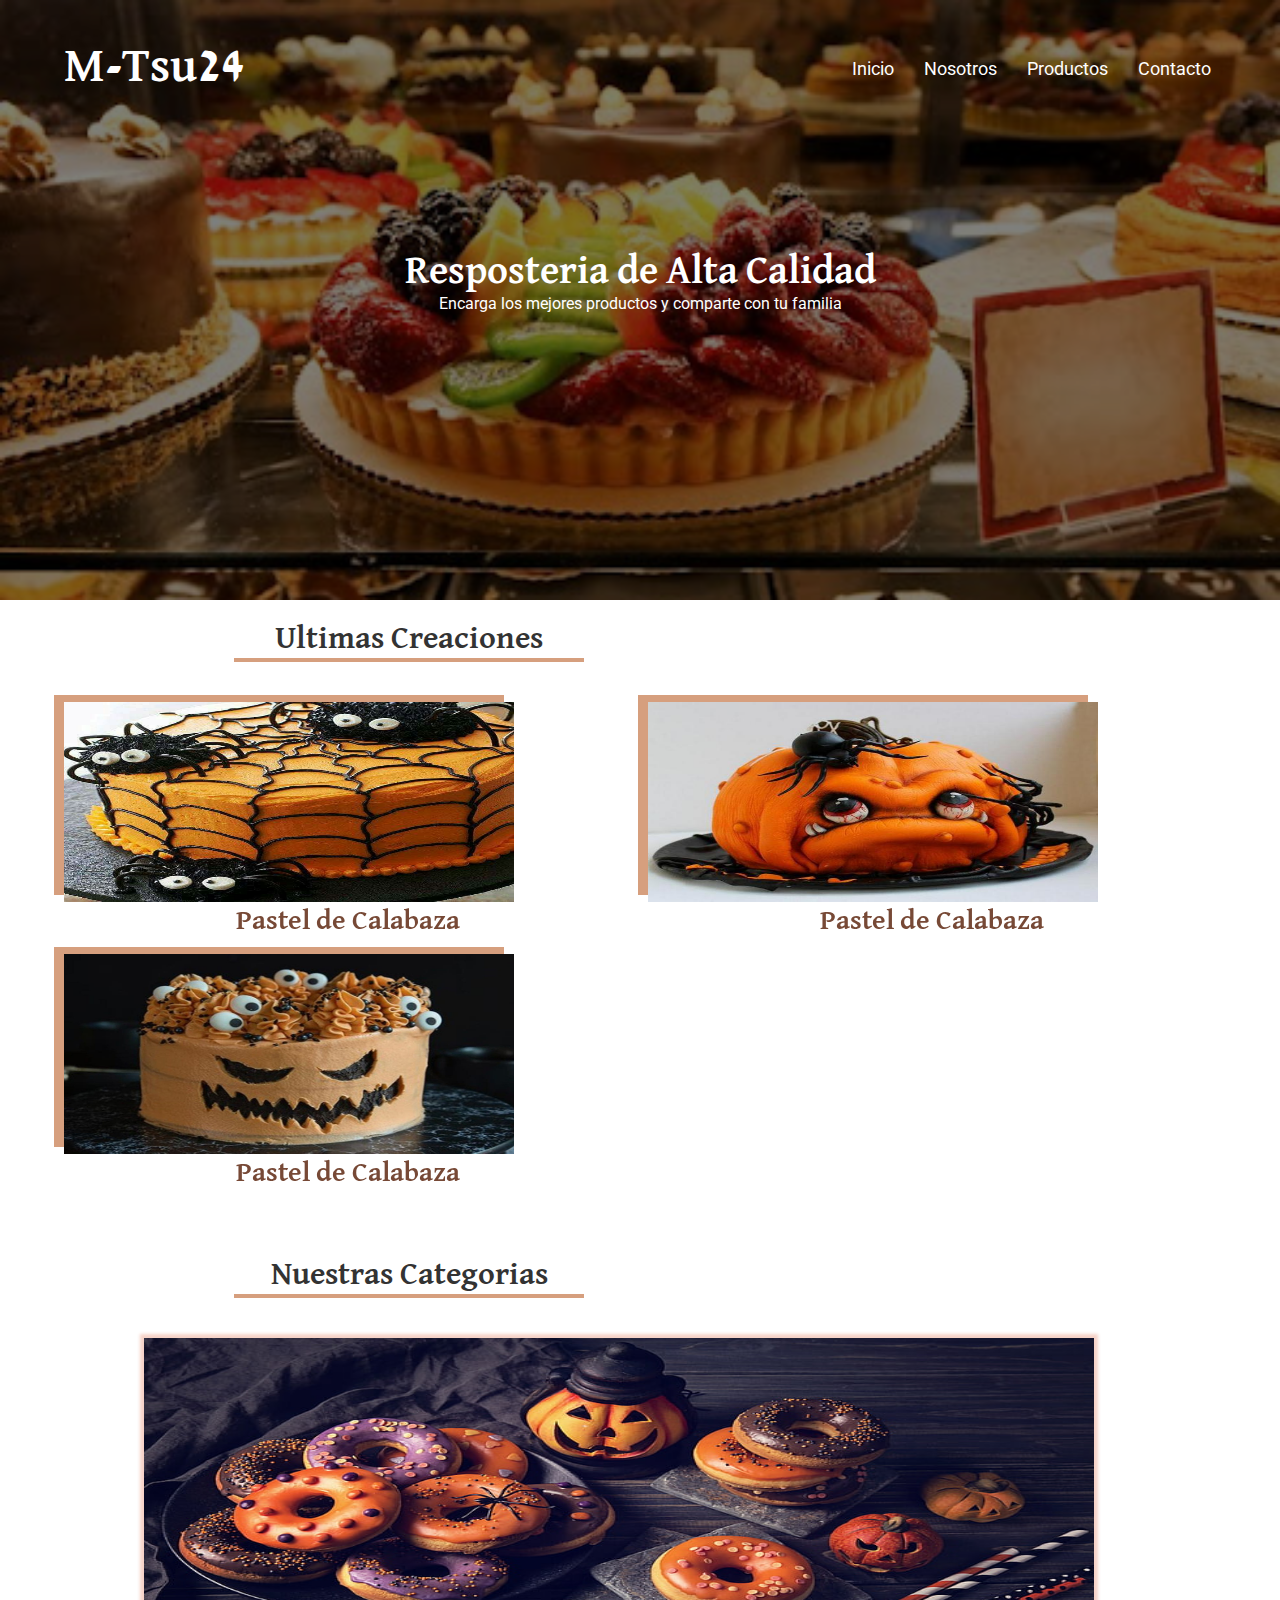
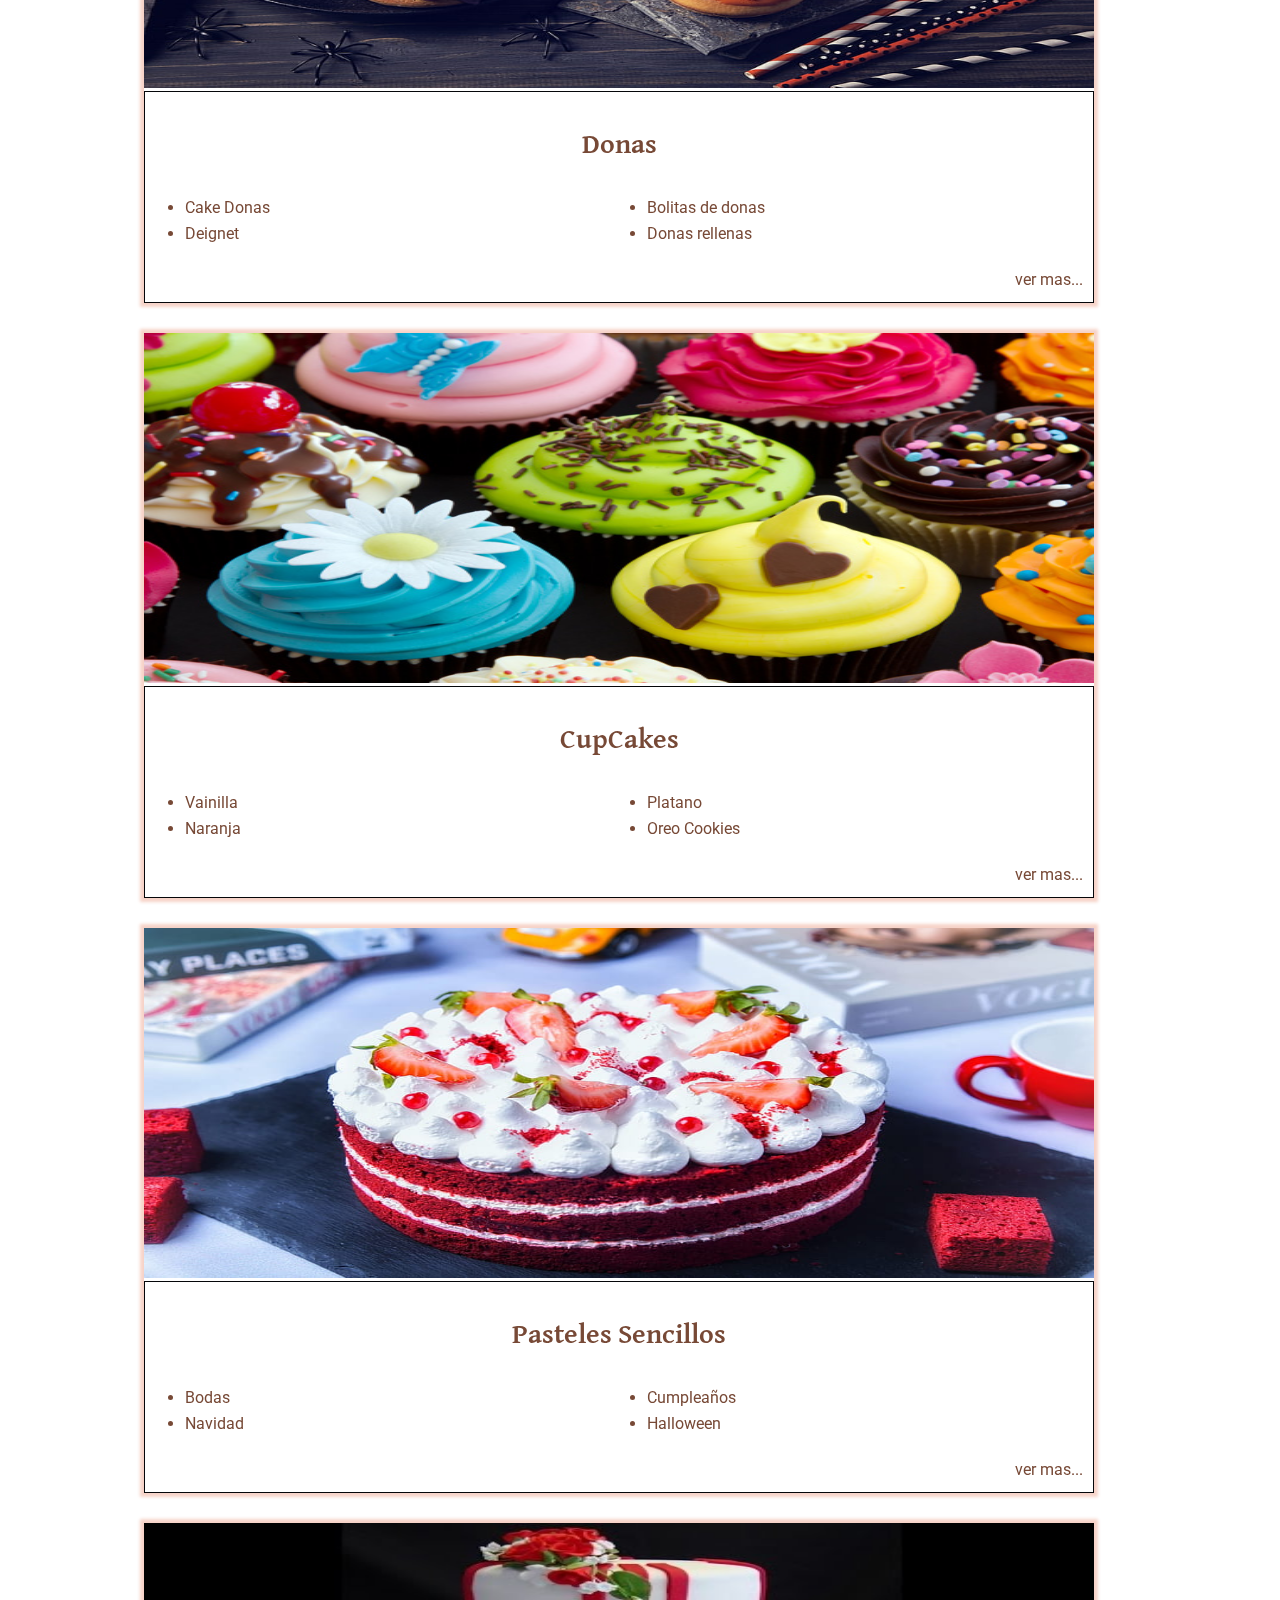
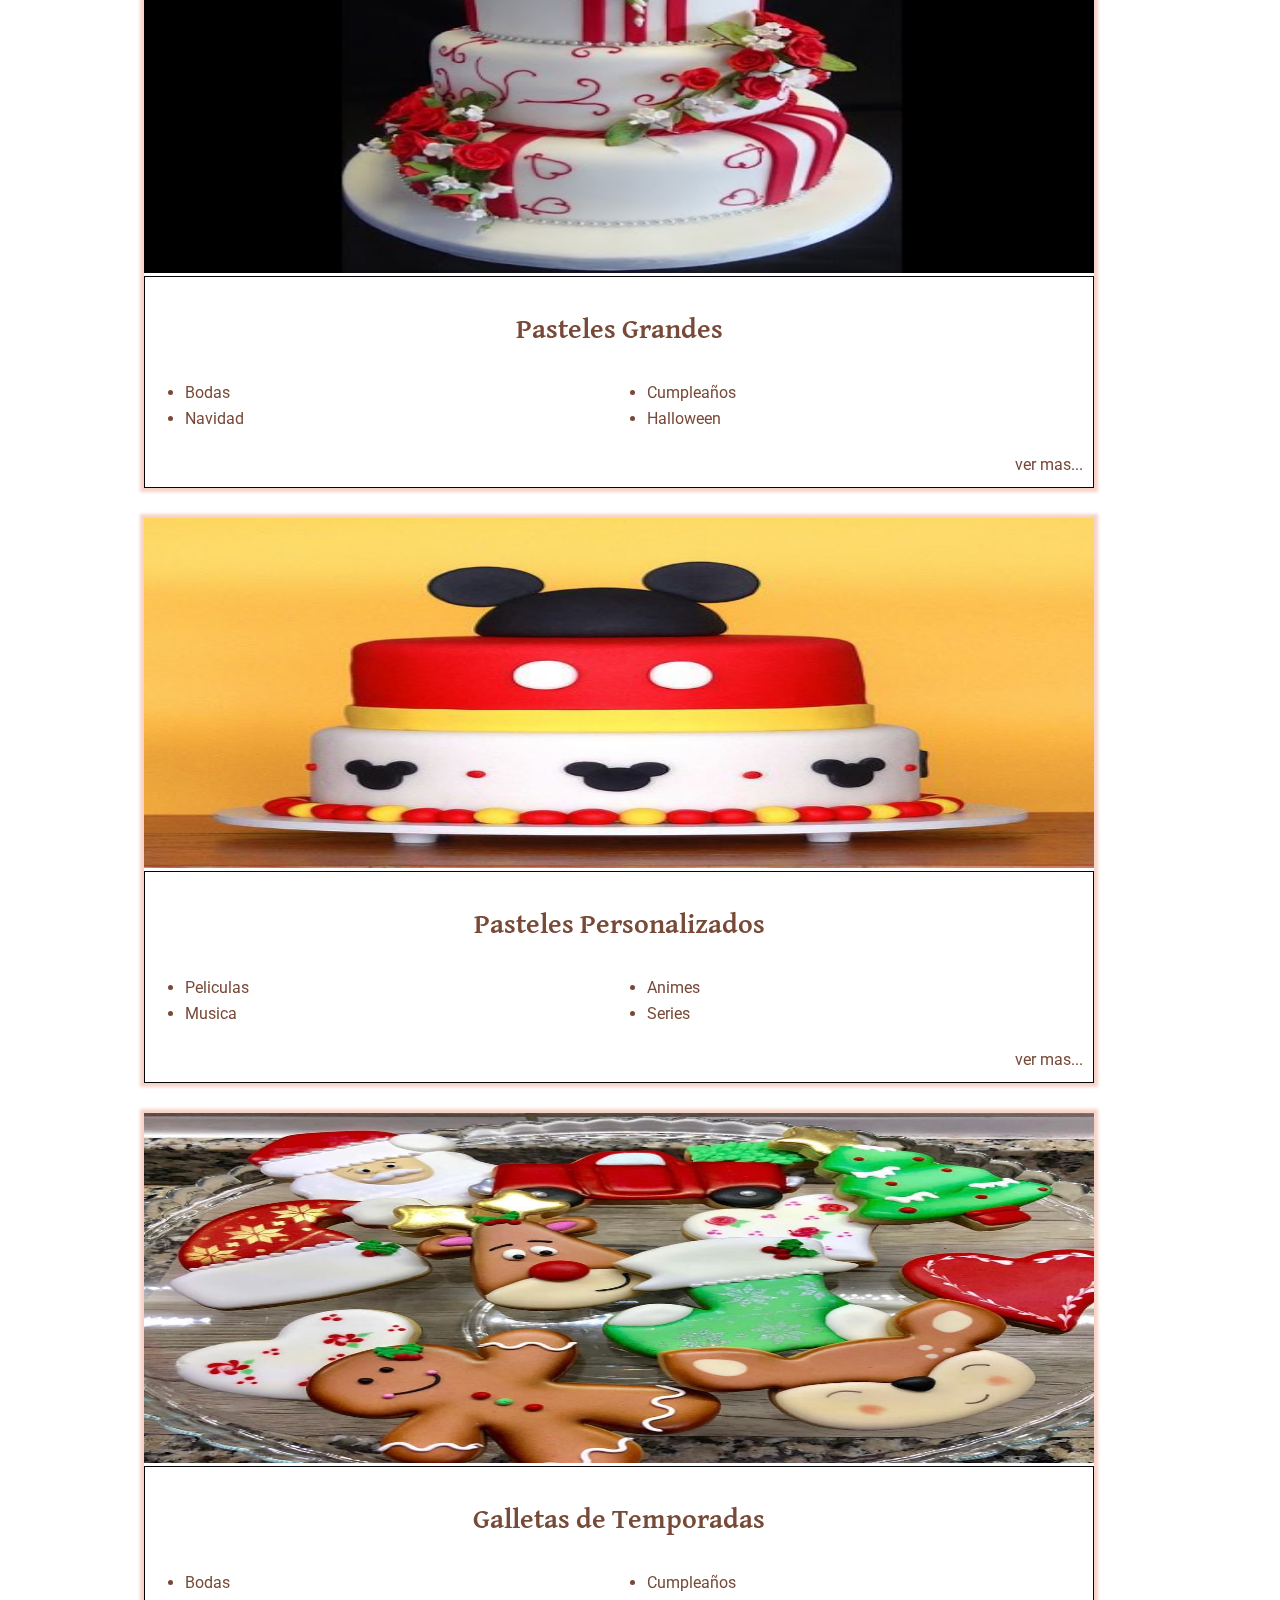
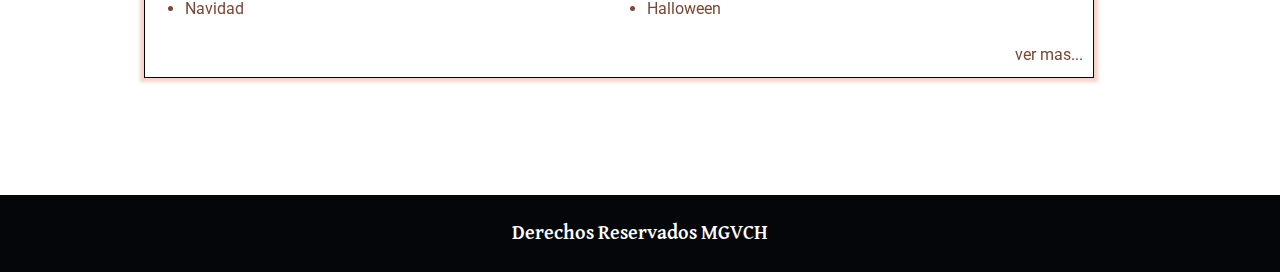
<file: index.html>
<!DOCTYPE html>
<html lang="en">

<head>
    <meta charset="UTF-8">
    <meta http-equiv="X-UA-Compatible" content="IE=edge">
    <meta name="viewport" content="width=device-width, initial-scale=1.0">
    <title>Reposteria</title>
    <!-- normalize -->
    <link rel="stylesheet" href="css/normalize.css">

    <!-- Hover -->
    <link rel="stylesheet" href="css/demo-page.css">
    <link rel="stylesheet" href="css/hover-min.css">
    <link rel="stylesheet" href="css/hover.css">

    <!-- fuentes -->
    <link rel="preconnect" href="https://fonts.googleapis.com">
    <link rel="preconnect" href="https://fonts.gstatic.com" crossorigin>
    <link
        href="https://fonts.googleapis.com/css2?family=David+Libre:wght@400;700&family=Roboto:ital,wght@0,400;1,700&display=swap"
        rel="stylesheet">

    <!-- Mis Estilos -->
    <link rel="stylesheet" href="css/style.css">
</head>

<body>


    <header class="header">
        <div class="header_Opac">
            <div class="contenedor ">
                <div class="barra">
                    <a href="index.html" class="logo">
                        <h1 class="logo_nombre no-margin centrar-texto">
                            M-Tsu24
                        </h1>
                    </a>

                    <nav class="menu">
                        <a href="index.html" class="enlace">Inicio</a>
                        <a href="nosotros.html" class="enlace">Nosotros</a>
                        <a href="producto.html" class="enlace">Productos</a>
                        <a href="contacto.html" class="enlace">Contacto</a>
                    </nav>
                </div>
            </div>


            <div class="header__texto">
                <h2 class="no-margin">Resposteria de Alta Calidad</h2>
                <p class="no-margin">Encarga los mejores productos y comparte con tu familia</p>
            </div>
        </div>
    </header>

    <div class="contenedor">
        <main>
            <section>
                <h3 class="Titulo linea">Ultimas Creaciones</h3>
                <div class="ultimos_productos">

                    <article class="art hvr-float">
                        <div class="art_imagen">
                            <img src="img/pic--Halloween5.jpg" alt="">
                        </div>

                        <div class="art_texto">
                            <h4 class="no-margin">Pastel de Calabaza</h4>
                        </div>
                    </article>

                    <article class="art hvr-float">
                        <div class="art_imagen">
                            <img src="img/pic--Halloween10.jpg" alt="">
                        </div>

                        <div class="art_texto">
                            <h4 class="no-margin">Pastel de Calabaza</h4>
                        </div>
                    </article>

                    <article class="art hvr-float">
                        <div class="art_imagen">
                            <img src="img/pic--Halloween9.jpg" alt="">
                        </div>

                        <div class="art_texto">
                            <h4 class="no-margin">Pastel de Calabaza</h4>
                        </div>
                    </article>

                </div>
            </section>

            <section class="section_categoria">
                <h3 class="Titulo linea">Nuestras Categorias</h3>
                <div class="categoria">

                    <div class="content hvr-grow">
                        <div class="content_imagen">
                            <img src="img/pic--Halloween6.jpg" alt="">
                        </div>
                        <div class="content_datos">
                            <h4 class="content_titulo centrar-texto">Donas</h4>
                            <ul class="content_datos_tipos">
                                <li>Cake Donas</li>
                                <li>Bolitas de donas</li>
                                <li>Deignet</li>
                                <li>Donas rellenas</li>
                                <a href="categorias/donas.html">ver mas... </a>
                            </ul>
                        </div>
                    </div>

                    <div class="content hvr-grow">
                        <div class="content_imagen">
                            <img src="img/pic2-capcakes.jpg" alt="">
                        </div>
                        <div class="content_datos">
                            <h4 class="content_titulo centrar-texto">CupCakes</h4>
                            <ul class="content_datos_tipos">
                                <li>Vainilla</li>
                                <li>Platano</li>
                                <li>Naranja</li>
                                <li>Oreo Cookies</li>
                                <a href="#">ver mas... </a>
                            </ul>
                        </div>
                    </div>

                    <div class="content hvr-grow">
                        <div class="content_imagen">
                            <img src="img/pic13.jpg" alt="">
                        </div>
                        <div class="content_datos">
                            <h4 class="content_titulo centrar-texto">Pasteles Sencillos</h4>
                            <ul class="content_datos_tipos">
                                <li>Bodas</li>
                                <li>Cumpleaños</li>
                                <li>Navidad</li>
                                <li>Halloween</li>
                                <a href="#">ver mas... </a>
                            </ul>
                        </div>
                    </div>

                    <div class="content hvr-grow">
                        <div class="content_imagen">
                            <img src="img/pic-3capas.jpg" alt="">
                        </div>
                        <div class="content_datos">
                            <h4 class="content_titulo centrar-texto">Pasteles Grandes</h4>
                            <ul class="content_datos_tipos">
                                <li>Bodas</li>
                                <li>Cumpleaños</li>
                                <li>Navidad</li>
                                <li>Halloween</li>
                                <a href="#">ver mas... </a>
                            </ul>
                        </div>
                    </div>

                    <div class="content hvr-grow">
                        <div class="content_imagen">
                            <img src="img/pic3-pisos.jpg" alt="">
                        </div>
                        <div class="content_datos">
                            <h4 class="content_titulo centrar-texto">Pasteles Personalizados</h4>
                            <ul class="content_datos_tipos">
                                <li>Peliculas</li>
                                <li>Animes</li>
                                <li>Musica</li>
                                <li>Series</li>
                                <a href="categorias/personalizados.html">ver mas... </a>
                            </ul>
                        </div>
                    </div>

                    <div class="content hvr-grow">
                        <div class="content_imagen">
                            <img src="img/pic--navidad5.jpg" alt="">
                        </div>
                        <div class="content_datos">
                            <h4 class="content_titulo centrar-texto">Galletas de Temporadas</h4>
                            <ul class="content_datos_tipos">
                                <li>Bodas</li>
                                <li>Cumpleaños</li>
                                <li>Navidad</li>
                                <li>Halloween</li>
                                <a href="#">ver mas... </a>
                            </ul>
                        </div>
                    </div>

                </div>
            </section>

        </main>
    </div>


    <footer>
        <div class="footer centrar-texto">
            <h4>Derechos Reservados MGVCH</h4>
        </div>
    </footer>



    <script src="js/script.js"></script>

</body>

</html>
</file>
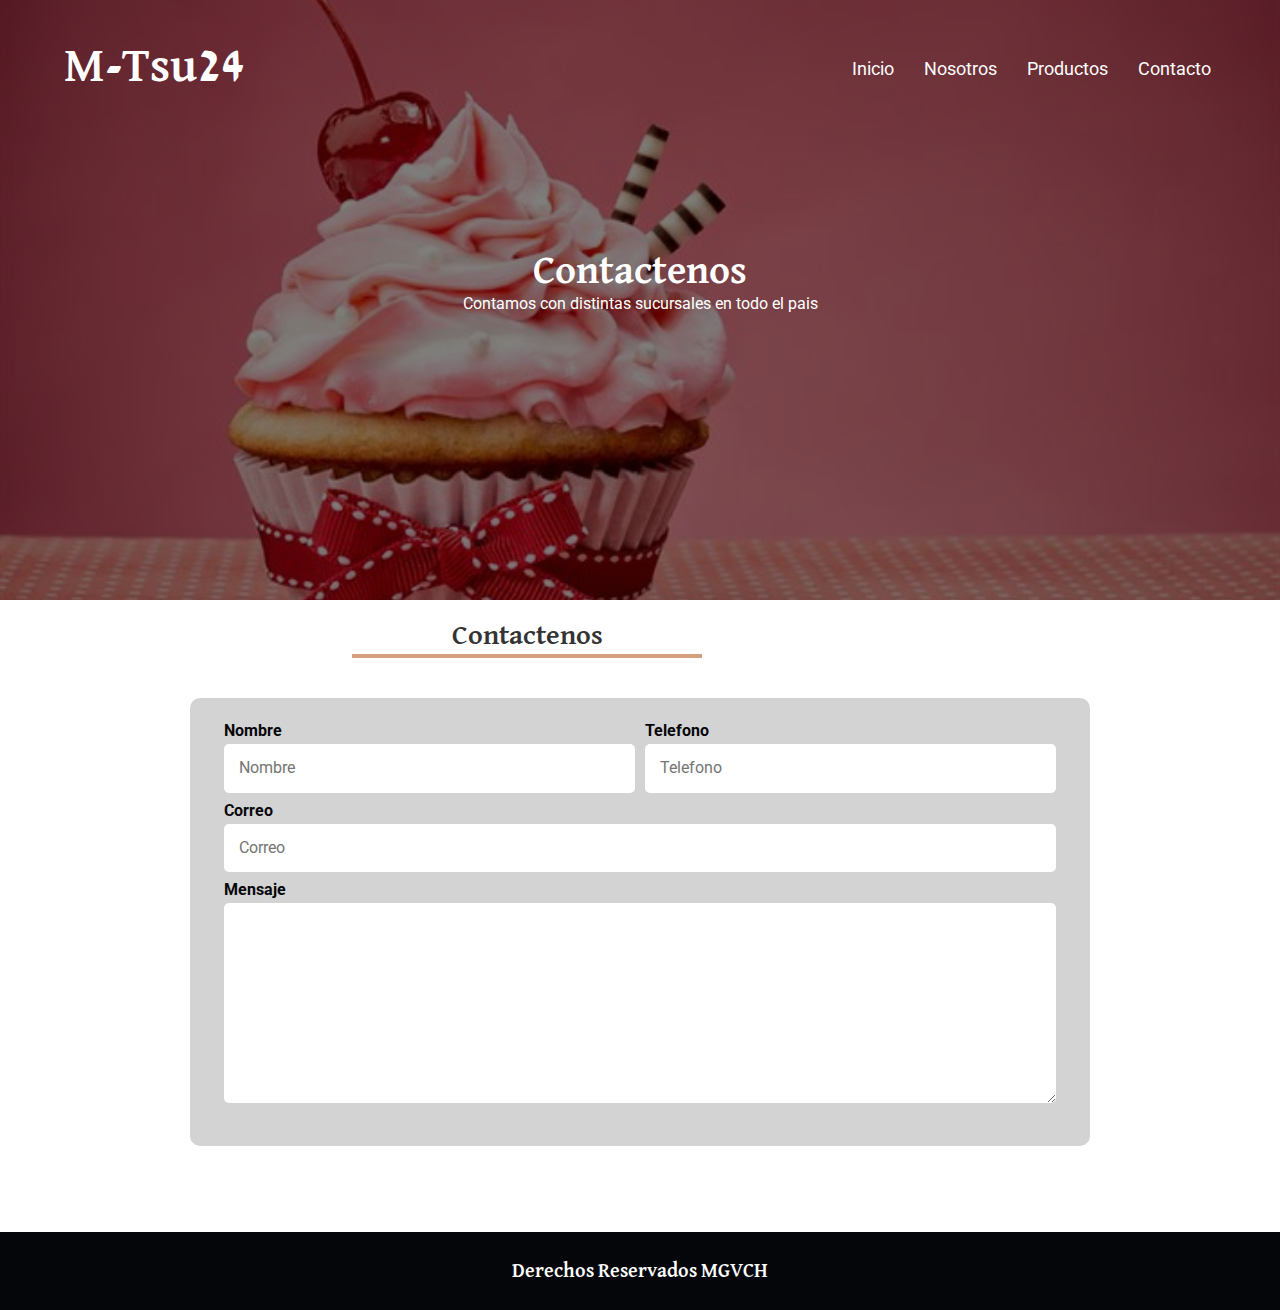
<file: contacto.html>
<!DOCTYPE html>
<html lang="en">

<head>
    <meta charset="UTF-8">
    <meta http-equiv="X-UA-Compatible" content="IE=edge">
    <meta name="viewport" content="width=device-width, initial-scale=1.0">
    <title>Contacto</title>
    <!-- normalize -->
    <link rel="stylesheet" href="css/normalize.css">

    <!-- Hover -->
    <link rel="stylesheet" href="css/demo-page.css">
    <link rel="stylesheet" href="css/hover-min.css">
    <link rel="stylesheet" href="css/hover.css">

    <!-- fuentes -->
    <link rel="preconnect" href="https://fonts.googleapis.com">
    <link rel="preconnect" href="https://fonts.gstatic.com" crossorigin>
    <link
        href="https://fonts.googleapis.com/css2?family=David+Libre:wght@400;700&family=Roboto:ital,wght@0,400;1,700&display=swap"
        rel="stylesheet">

    <!-- Mis Estilos -->
    <link rel="stylesheet" href="css/style.css">
</head>

<body>


    <header class="contact_header">
        <div class="header_Opac">
            <div class="contenedor ">
                <div class="barra">
                    <a href="index.html" class="logo">
                        <h1 class="logo_nombre no-margin centrar-texto">
                            M-Tsu24
                        </h1>
                    </a>

                    <nav class="menu">
                        <a href="index.html" class="enlace">Inicio</a>
                        <a href="nosotros.html" class="enlace">Nosotros</a>
                        <a href="producto.html" class="enlace">Productos</a>
                        <a href="contacto.html" class="enlace">Contacto</a>
                    </nav>
                </div>
            </div>


            <div class="header__texto">
                <h2 class="no-margin">Contactenos</h2>
                <p class="no-margin">Contamos con distintas sucursales en todo el pais</p>
            </div>
        </div>
    </header>

    <div class="contenedor">
        <main>

            <section class="contacto">
                <h4 class="titulo linea centrar-texto">Contactenos</h4>
                <form class="formulario">
                    <fieldset>

                        <div class="contenedor-campos">
                            <div class="campo">
                                <label for="">Nombre</label>
                                <input class="input-text" type="text" placeholder="Nombre">
                            </div>

                            <div class="campo">
                                <label for="">Telefono</label>
                                <input class="input-text" type="tel" placeholder="Telefono">
                            </div>
        
                            <div class="campo">
                                <label for="">Correo</label>
                                <input class="input-text" type="email" placeholder="Correo">
                            </div>
        
                            <div class="campo">
                                <label for="">Mensaje</label>
                                <textarea class="input-text"></textarea>
                            </div>
                        </div> <!--fin contenedor campos-->
        
                        <div class="alinear-derecha flex">
        
                        </div>
        
                    </fieldset>
                </form>
            </section>

        </main>
    </div>


    <footer>
        <div class="footer centrar-texto">
            <h4>Derechos Reservados MGVCH</h4>
        </div>
    </footer>



    <script src="js/script.js"></script>

</body>

</html>
</file>
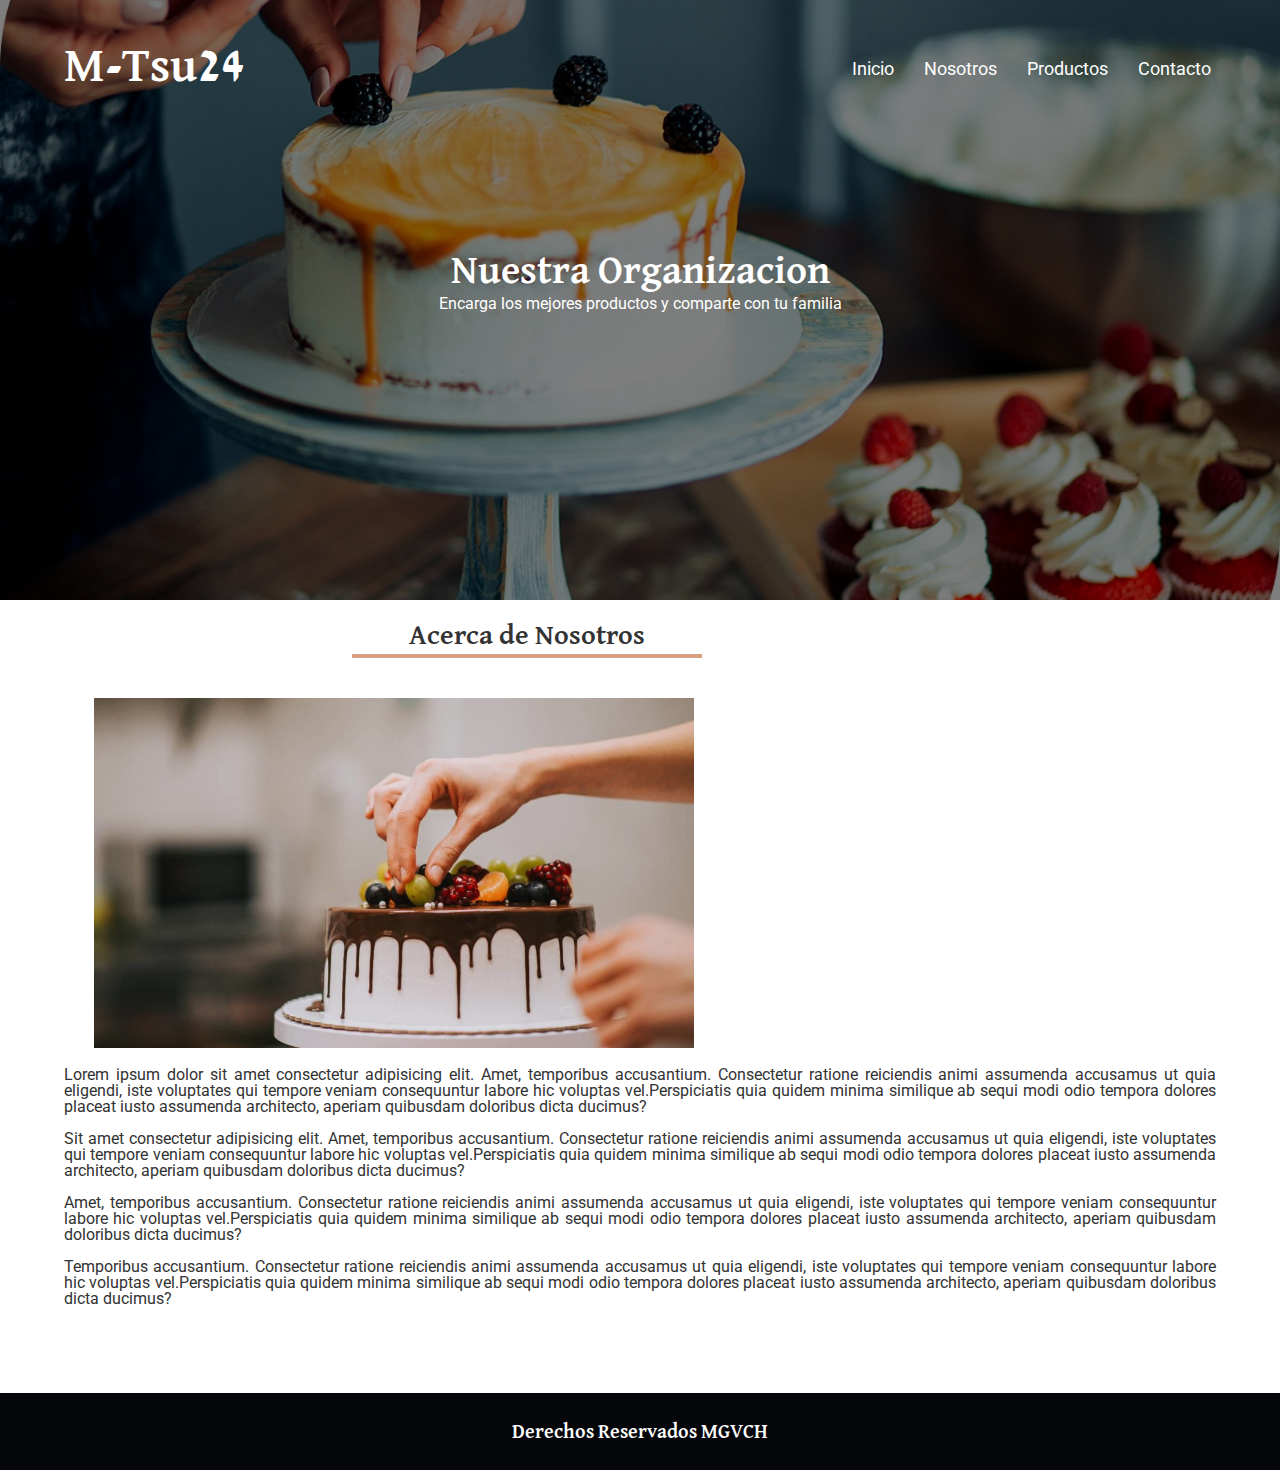
<file: nosotros.html>
<!DOCTYPE html>
<html lang="en">

<head>
    <meta charset="UTF-8">
    <meta http-equiv="X-UA-Compatible" content="IE=edge">
    <meta name="viewport" content="width=device-width, initial-scale=1.0">
    <title>Nosotros</title>
    <!-- normalize -->
    <link rel="stylesheet" href="css/normalize.css">

    <!-- Hover -->
    <link rel="stylesheet" href="css/demo-page.css">
    <link rel="stylesheet" href="css/hover-min.css">
    <link rel="stylesheet" href="css/hover.css">

    <!-- fuentes -->
    <link rel="preconnect" href="https://fonts.googleapis.com">
    <link rel="preconnect" href="https://fonts.gstatic.com" crossorigin>
    <link
        href="https://fonts.googleapis.com/css2?family=David+Libre:wght@400;700&family=Roboto:ital,wght@0,400;1,700&display=swap"
        rel="stylesheet">

    <!-- Mis Estilos -->
    <link rel="stylesheet" href="css/style.css">
</head>

<body>


    <header class="nosotros">
        <div class="header_Opac">
            <div class="contenedor ">
                <div class="barra">
                    <a href="index.html" class="logo">
                        <h1 class="logo_nombre no-margin centrar-texto">
                            M-Tsu24
                        </h1>
                    </a>

                    <nav class="menu">
                        <a href="index.html" class="enlace">Inicio</a>
                        <a href="nosotros.html" class="enlace">Nosotros</a>
                        <a href="producto.html" class="enlace">Productos</a>
                        <a href="contacto.html" class="enlace">Contacto</a>
                    </nav>
                </div>
            </div>


            <div class="header__texto">
                <h2 class="no-margin">Nuestra Organizacion</h2>
                <p class="no-margin">Encarga los mejores productos y comparte con tu familia</p>
            </div>
        </div>
    </header>

    <div class="contenedor">
        <main>

            <section class="seccion_nosotros">
                <h4 class="titulo linea centrar-texto">Acerca de Nosotros</h4>
                <div class="nosotros_datos_completos">
                    <div class="nosotros_img">
                        <img src="img/pic_nosotros.jpg" alt="">
                    </div>
                    <div class="nosotros_datos">
                        <p>Lorem ipsum dolor sit amet consectetur adipisicing elit. Amet, temporibus
                            accusantium. Consectetur ratione reiciendis animi assumenda accusamus ut
                            quia eligendi, iste voluptates qui tempore veniam consequuntur labore hic
                            voluptas vel.Perspiciatis quia quidem minima similique ab sequi modi odio 
                            tempora dolores placeat iusto assumenda architecto, aperiam quibusdam 
                            doloribus dicta ducimus? </p>

                        <p>Sit amet consectetur adipisicing elit. Amet, temporibus
                            accusantium. Consectetur ratione reiciendis animi assumenda accusamus ut
                            quia eligendi, iste voluptates qui tempore veniam consequuntur labore hic
                            voluptas vel.Perspiciatis quia quidem minima similique ab sequi modi odio 
                            tempora dolores placeat iusto assumenda architecto, aperiam quibusdam 
                            doloribus dicta ducimus? </p>
                            
                        <p>Amet, temporibus
                            accusantium. Consectetur ratione reiciendis animi assumenda accusamus ut
                            quia eligendi, iste voluptates qui tempore veniam consequuntur labore hic
                            voluptas vel.Perspiciatis quia quidem minima similique ab sequi modi odio 
                            tempora dolores placeat iusto assumenda architecto, aperiam quibusdam 
                            doloribus dicta ducimus? </p>

                        <p>Temporibus
                            accusantium. Consectetur ratione reiciendis animi assumenda accusamus ut
                            quia eligendi, iste voluptates qui tempore veniam consequuntur labore hic
                            voluptas vel.Perspiciatis quia quidem minima similique ab sequi modi odio 
                            tempora dolores placeat iusto assumenda architecto, aperiam quibusdam 
                            doloribus dicta ducimus? </p>
                            

                    </div>
                </div>
            </section>

        </main>
    </div>


    <footer>
        <div class="footer centrar-texto">
            <h4>Derechos Reservados MGVCH</h4>
        </div>
    </footer>



    <script src="js/script.js"></script>

</body>

</html>
</file>
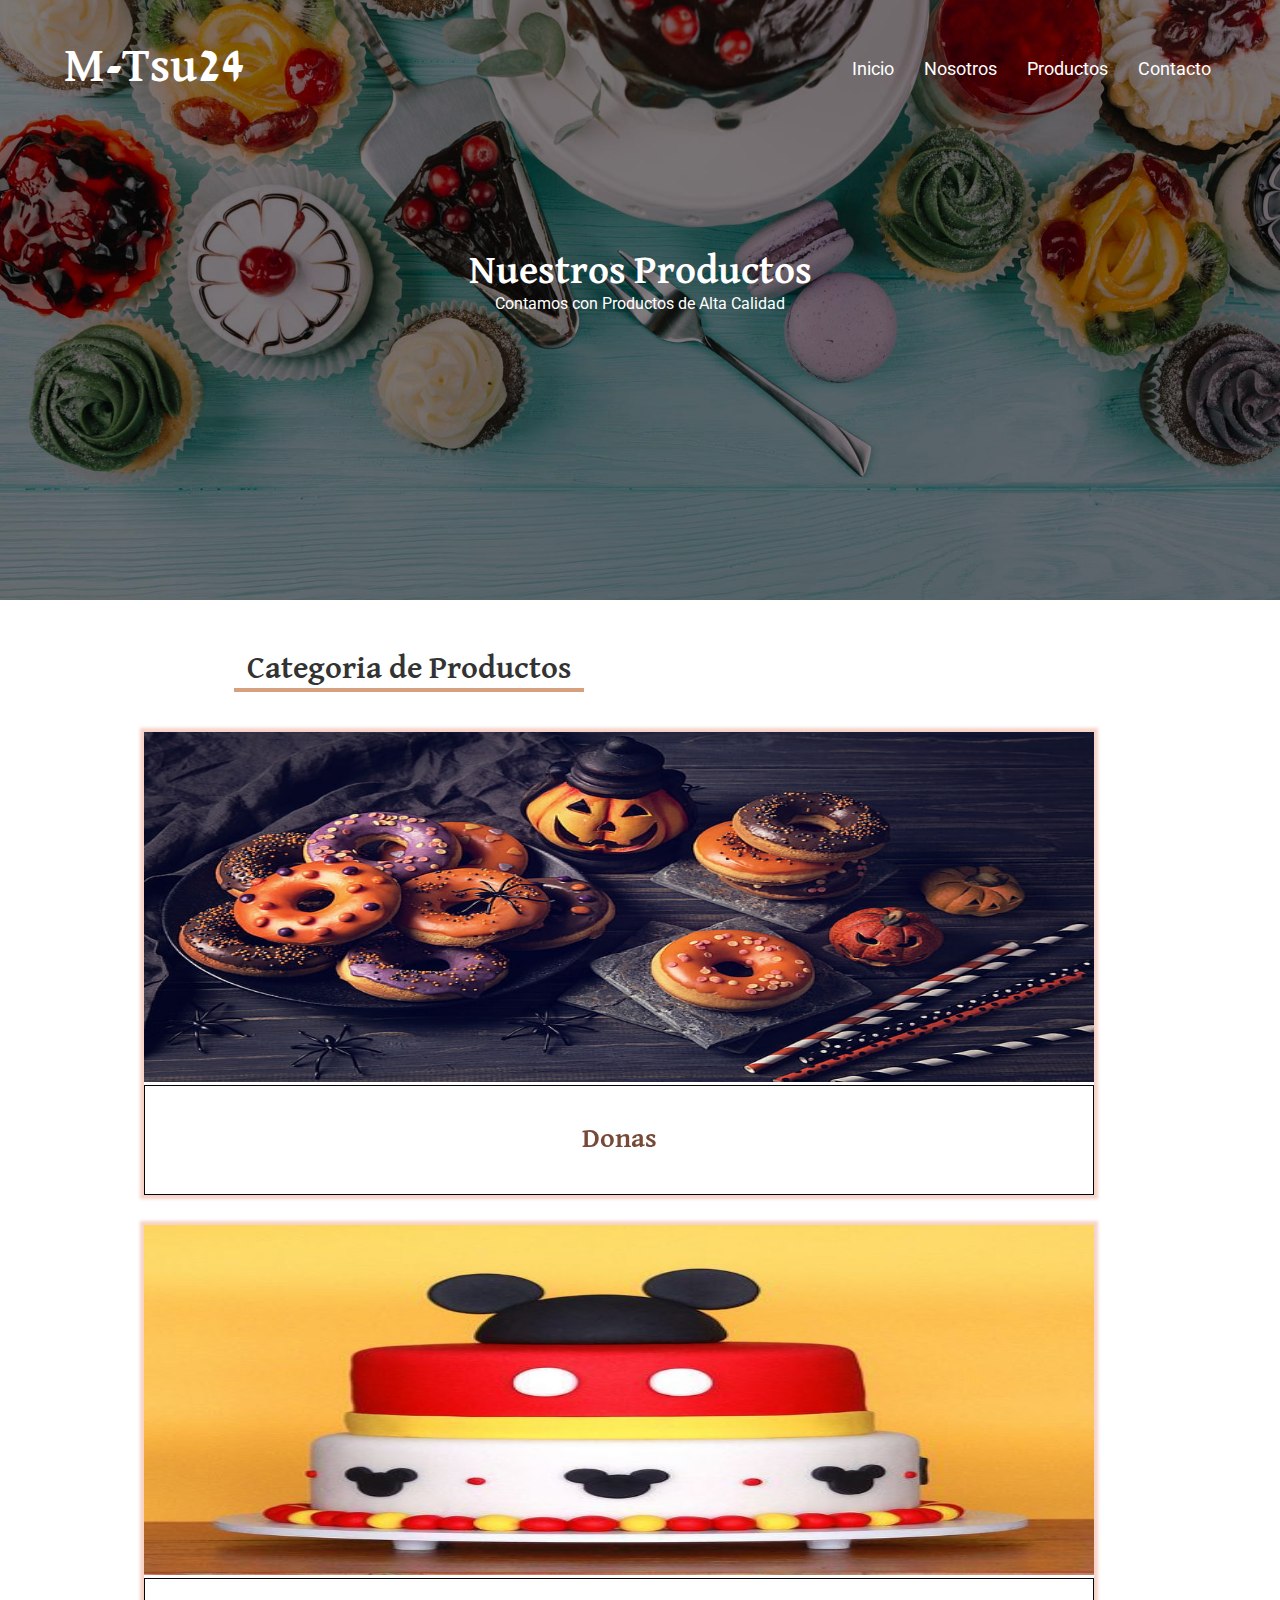
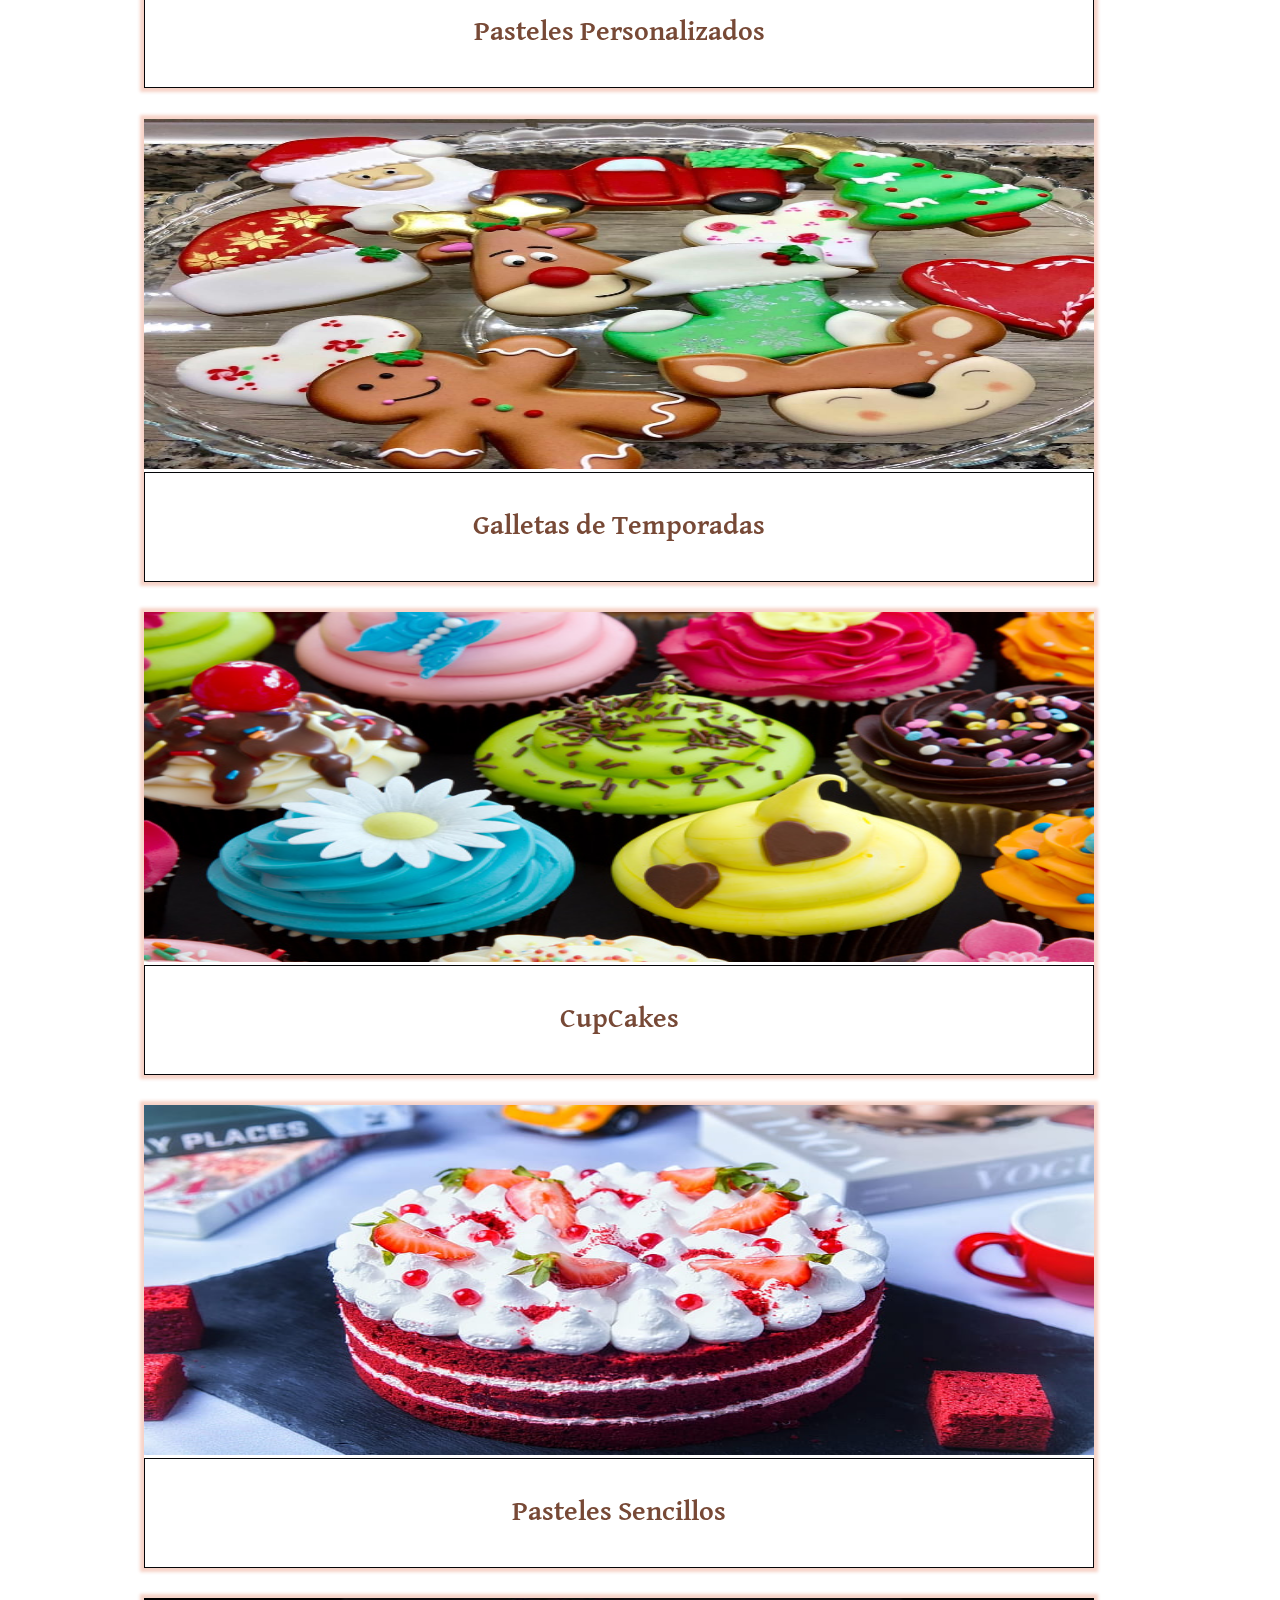
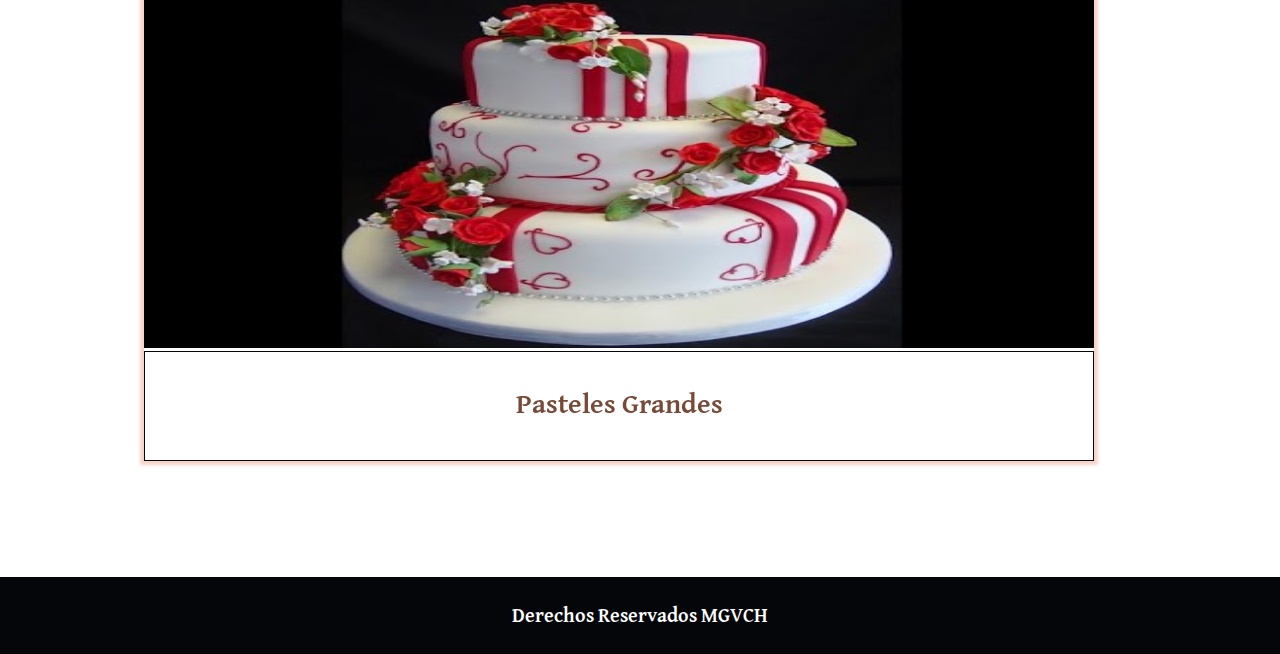
<file: producto.html>
<!DOCTYPE html>
<html lang="en">

<head>
    <meta charset="UTF-8">
    <meta http-equiv="X-UA-Compatible" content="IE=edge">
    <meta name="viewport" content="width=device-width, initial-scale=1.0">
    <title>Productos</title>
    <!-- normalize -->
    <link rel="stylesheet" href="css/normalize.css">

    <!-- Hover -->
    <link rel="stylesheet" href="css/demo-page.css">
    <link rel="stylesheet" href="css/hover-min.css">
    <link rel="stylesheet" href="css/hover.css">

    <!-- fuentes -->
    <link rel="preconnect" href="https://fonts.googleapis.com">
    <link rel="preconnect" href="https://fonts.gstatic.com" crossorigin>
    <link
        href="https://fonts.googleapis.com/css2?family=David+Libre:wght@400;700&family=Roboto:ital,wght@0,400;1,700&display=swap"
        rel="stylesheet">

    <!-- Mis Estilos -->
    <link rel="stylesheet" href="css/style.css">
</head>

<body>


    <header class="productos">
        <div class="header_Opac">
            <div class="contenedor ">
                <div class="barra">
                    <a href="index.html" class="logo">
                        <h1 class="logo_nombre no-margin centrar-texto">
                            M-Tsu24
                        </h1>
                    </a>

                    <nav class="menu">
                        <a href="index.html" class="enlace">Inicio</a>
                        <a href="nosotros.html" class="enlace">Nosotros</a>
                        <a href="producto.html" class="enlace">Productos</a>
                        <a href="contacto.html" class="enlace">Contacto</a>
                    </nav>
                </div>
            </div>


            <div class="header__texto">
                <h2 class="no-margin">Nuestros Productos</h2>
                <p class="no-margin">Contamos con Productos de Alta Calidad</p>
            </div>
        </div>
    </header>


    <div class="contenedor">
        <main>

            <section class="section_categoria">
                <h3 class="Titulo linea">Categoria de Productos</h3>
                <div class="categoria">

                    <div class="content hvr-grow">
                        <div class="content_imagen">
                            <img src="img/pic--Halloween6.jpg" alt="">
                        </div>
                        <div class="content_datos">
                            <h4 class="content_titulo centrar-texto">
                                <a href="categorias/donas.html">Donas</a>
                            </h4>
                        </div>
                    </div>

                    <div class="content hvr-grow">
                        <div class="content_imagen">
                            <img src="img/pic3-pisos.jpg" alt="">
                        </div>
                        <div class="content_datos">
                            <h4 class="content_titulo centrar-texto">
                                <a href="categorias/personalizados.html">Pasteles Personalizados</a>
                            </h4>
                        </div>
                    </div>

                    <div class="content hvr-grow">
                        <div class="content_imagen">
                            <img src="img/pic--navidad5.jpg" alt="">
                        </div>
                        <div class="content_datos">
                            <h4 class="content_titulo centrar-texto">
                                <a href="#">Galletas de Temporadas</a>
                            </h4>
                        </div>
                    </div>

                    <div class="content hvr-grow">
                        <div class="content_imagen">
                            <img src="img/pic2-capcakes.jpg" alt="">
                        </div>
                        <div class="content_datos">
                            <h4 class="content_titulo centrar-texto">
                                <a href="#">CupCakes</a>
                            </h4>
                        </div>
                    </div>

                    <div class="content hvr-grow">
                        <div class="content_imagen">
                            <img src="img/pic13.jpg" alt="">
                        </div>
                        <div class="content_datos">
                            <h4 class="content_titulo centrar-texto">
                                <a href="#">Pasteles Sencillos</a>
                            </h4>
                        </div>
                    </div>

                    <div class="content hvr-grow">
                        <div class="content_imagen">
                            <img src="img/pic-3capas.jpg" alt="">
                        </div>
                        <div class="content_datos">
                            <h4 class="content_titulo centrar-texto">
                                <a href="#">Pasteles Grandes</a>
                            </h4>
                        </div>
                    </div>

                </div>
            </section>

        </main>
    </div>

    <footer>
        <div class="footer centrar-texto">
            <h4>Derechos Reservados MGVCH</h4>
        </div>
    </footer>



    <script src="js/script.js"></script>

</body>

</html>
</file>
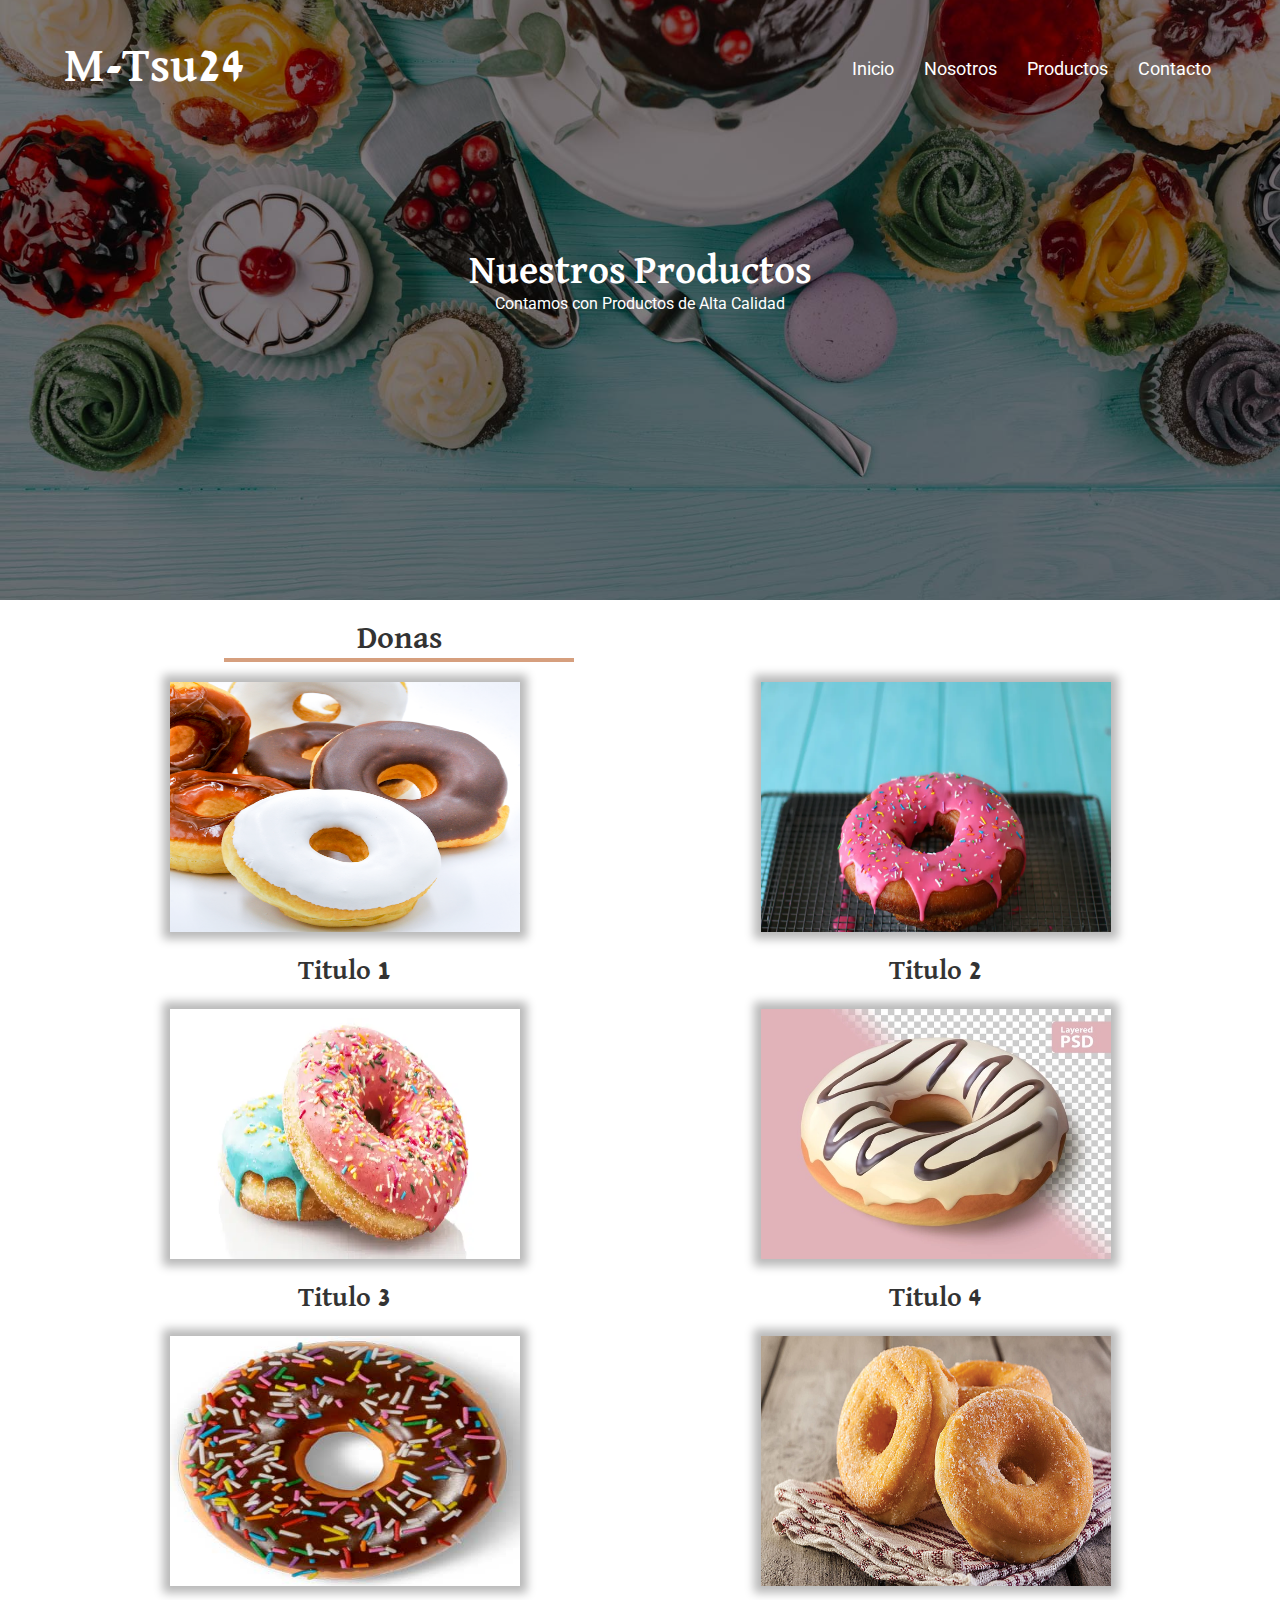
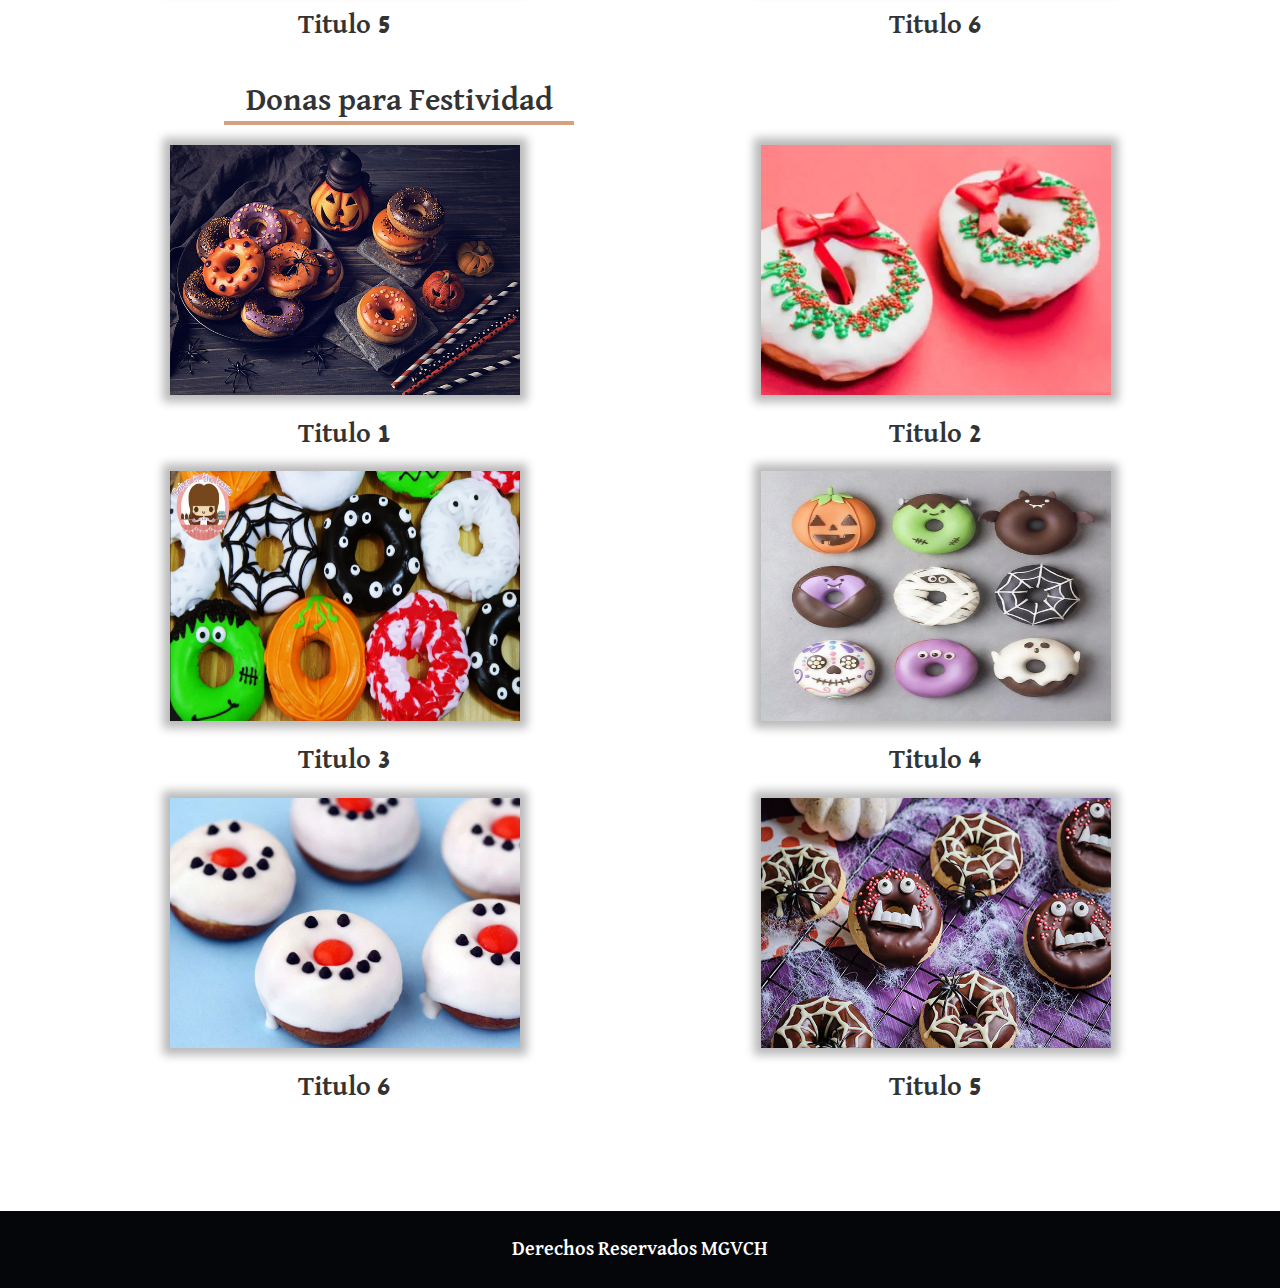
<file: categorias/donas.html>
<!DOCTYPE html>
<html lang="en">

<head>
    <meta charset="UTF-8">
    <meta http-equiv="X-UA-Compatible" content="IE=edge">
    <meta name="viewport" content="width=device-width, initial-scale=1.0">
    <title>Donas</title>
    <!-- normalize -->
    <link rel="stylesheet" href="../css/normalize.css">

    <!-- Hover -->
    <link rel="stylesheet" href="../css/demo-page.css">
    <link rel="stylesheet" href="../css/hover-min.css">
    <link rel="stylesheet" href="../css/hover.css">

    <!-- fuentes -->
    <link rel="preconnect" href="https://fonts.googleapis.com">
    <link rel="preconnect" href="https://fonts.gstatic.com" crossorigin>
    <link
        href="https://fonts.googleapis.com/css2?family=David+Libre:wght@400;700&family=Roboto:ital,wght@0,400;1,700&display=swap"
        rel="stylesheet">

    <!-- Mis Estilos -->
    <link rel="stylesheet" href="../css/style.css">
</head>

<body>


    <header class="productos">
        <div class="header_Opac">
            <div class="contenedor ">
                <div class="barra">
                    <a href="../index.html" class="logo">
                        <h1 class="logo_nombre no-margin centrar-texto">
                            M-Tsu24
                        </h1>
                    </a>

                    <nav class="menu">
                        <a href="index.html" class="enlace">Inicio</a>
                        <a href="nosotros.html" class="enlace">Nosotros</a>
                        <a href="producto.html" class="enlace">Productos</a>
                        <a href="contacto.html" class="enlace">Contacto</a>
                    </nav>
                </div>
            </div>


            <div class="header__texto">
                <h2 class="no-margin">Nuestros Productos</h2>
                <p class="no-margin">Contamos con Productos de Alta Calidad</p>
            </div>
        </div>
    </header>


    <div class="contenedor">
        <main>

            <section class="seccion_donas centrar-texto">
                <h3 class="titulo_dona linea">Donas</h3>
                <div class="seccion_categoria_donas">
                    <div class="dona">
                        <img src="../img/dona1.png" alt="" class="zoom">
                        <h4>Titulo 1</h4>
                    </div>
                    <div class="dona">
                        <img src="../img/dona2.webp" alt="" class="zoom">
                        <h4>Titulo 2</h4>
                    </div>
                    <div class="dona">
                        <img src="../img/dona3.webp" alt="" class="zoom">
                        <h4>Titulo 3</h4>
                    </div>
                    <div class="dona">
                        <img src="../img/dona4.webp" alt="" class="zoom">
                        <h4>Titulo 4</h4>
                    </div>
                    <div class="dona">
                        <img src="../img/dona5.jpg" alt="" class="zoom">
                        <h4>Titulo 5</h4>
                    </div>
                    <div class="dona">
                        <img src="../img/dona6.jpg" alt="" class="zoom">
                        <h4>Titulo 6</h4>
                    </div>
                </div>
            </section>

            <section class="seccion_donas centrar-texto">
                <h3 class="titulo_dona linea">Donas para Festividad</h3>
                <div class="seccion_categoria_donas">
                    <div class="dona">
                        <img src="../img/pic--Halloween6.jpg" alt="" class="zoom">
                        <h4>Titulo 1</h4>
                    </div>
                    <div class="dona">
                        <img src="../img/dona-navidad.webp" alt="" class="zoom">
                        <h4>Titulo 2</h4>
                    </div>
                    <div class="dona">
                        <img src="../img/pic--Halloween6-2.jpg" alt="" class="zoom">
                        <h4>Titulo 3</h4>
                    </div>
                    <div class="dona">
                        <img src="../img/pic--Halloween6-3.jpg" alt="" class="zoom">
                        <h4>Titulo 4</h4>
                    </div>
                    <div class="dona">
                        <img src="../img/dona-navidad2.webp" alt="" class="zoom">
                        <h4>Titulo 6</h4>
                    </div>
                    <div class="dona">             
                        <img src="../img/pic--Halloween6-1.jpg" alt="" class="zoom">
                        <h4>Titulo 5</h4>
                    </div>
                </div>
            </section>
        </main>
    </div>

    <footer>
        <div class="footer centrar-texto">
            <h4>Derechos Reservados MGVCH</h4>
        </div>
    </footer>


    <script src="../js/medium-zoom.js"></script>
    <script src="../js/script.js"></script>

</body>

</html>
</file>
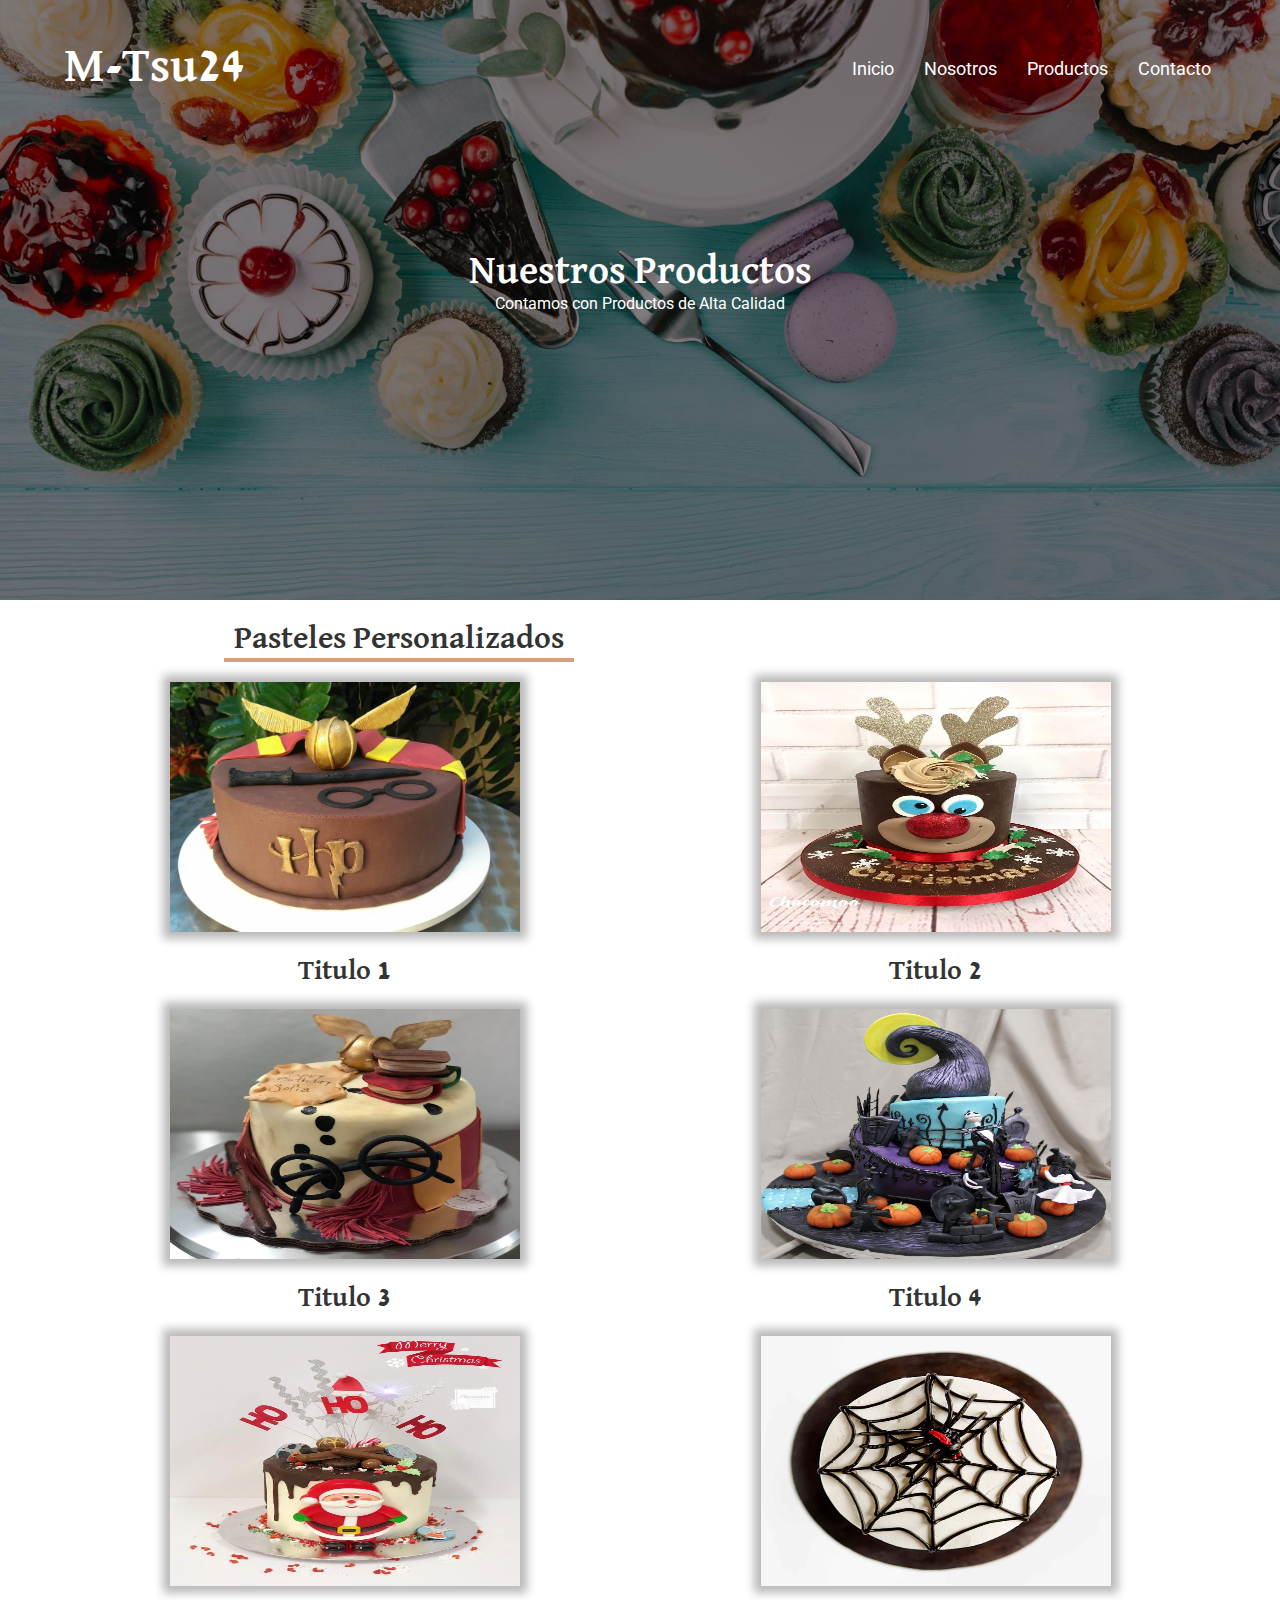
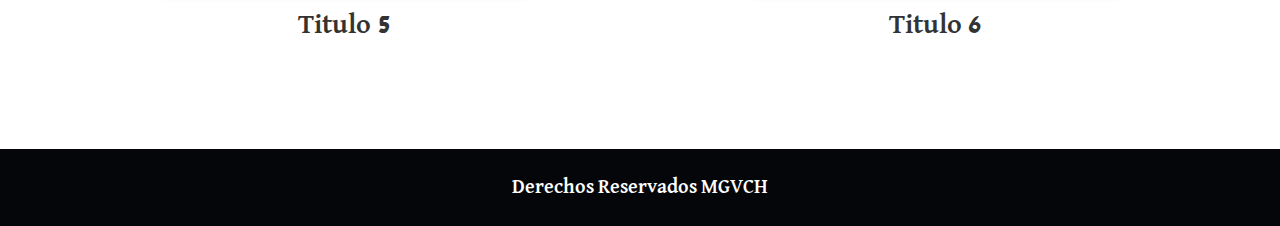
<file: categorias/personalizados.html>
<!DOCTYPE html>
<html lang="en">

<head>
    <meta charset="UTF-8">
    <meta http-equiv="X-UA-Compatible" content="IE=edge">
    <meta name="viewport" content="width=device-width, initial-scale=1.0">
    <title>Donas</title>
    <!-- normalize -->
    <link rel="stylesheet" href="../css/normalize.css">

    <!-- Hover -->
    <link rel="stylesheet" href="../css/demo-page.css">
    <link rel="stylesheet" href="../css/hover-min.css">
    <link rel="stylesheet" href="../css/hover.css">

    <!-- fuentes -->
    <link rel="preconnect" href="https://fonts.googleapis.com">
    <link rel="preconnect" href="https://fonts.gstatic.com" crossorigin>
    <link
        href="https://fonts.googleapis.com/css2?family=David+Libre:wght@400;700&family=Roboto:ital,wght@0,400;1,700&display=swap"
        rel="stylesheet">

    <!-- Mis Estilos -->
    <link rel="stylesheet" href="../css/style.css">
</head>

<body>


    <header class="productos">
        <div class="header_Opac">
            <div class="contenedor ">
                <div class="barra">
                    <a href="../index.html" class="logo">
                        <h1 class="logo_nombre no-margin centrar-texto">
                            M-Tsu24
                        </h1>
                    </a>

                    <nav class="menu">
                        <a href="index.html" class="enlace">Inicio</a>
                        <a href="nosotros.html" class="enlace">Nosotros</a>
                        <a href="producto.html" class="enlace">Productos</a>
                        <a href="contacto.html" class="enlace">Contacto</a>
                    </nav>
                </div>
            </div>


            <div class="header__texto">
                <h2 class="no-margin">Nuestros Productos</h2>
                <p class="no-margin">Contamos con Productos de Alta Calidad</p>
            </div>
        </div>
    </header>


    <div class="contenedor">
        <main>

            <section class="seccion_donas centrar-texto">
                <h3 class="titulo_dona linea">Pasteles Personalizados</h3>
                <div class="seccion_categoria_donas">
                    <div class="dona">
                        <img src="../img/pic--potter3.jpg" alt="" class="zoom">
                        <h4>Titulo 1</h4>
                    </div>
                    <div class="dona">
                        <img src="../img/pic--navidad3.jpg" alt="" class="zoom">
                        <h4>Titulo 2</h4>
                    </div>
                    <div class="dona">
                        <img src="../img/pic--potter.jpg" alt="" class="zoom">
                        <h4>Titulo 3</h4>
                    </div>
                    <div class="dona">
                        <img src="../img/pic--Halloween7.jpg" alt="" class="zoom">
                        <h4>Titulo 4</h4>
                    </div>
                    <div class="dona">
                        <img src="../img/pic--navidad4.jpg" alt="" class="zoom">
                        <h4>Titulo 5</h4>
                    </div>
                    <div class="dona">
                        <img src="../img/pic-halloween.jpg" alt="" class="zoom">
                        <h4>Titulo 6</h4>
                    </div>
                </div>
            </section>
            
        </main>
    </div>

    <footer>
        <div class="footer centrar-texto">
            <h4>Derechos Reservados MGVCH</h4>
        </div>
    </footer>


    <script src="../js/medium-zoom.js"></script>
    <script src="../js/script.js"></script>

</body>

</html>
</file>
<file: css/demo-page.css>
/*
 * Hover.css - Demo Page
 * Author: Ian Lunn @IanLunn
 * Author URL: http://ianlunn.co.uk/
 * Github: https://github.com/IanLunn/Hover
 * Hover.css Copyright Ian Lunn 2017.
 */

/**
 * The following are default styles for the demo page,
 * you don't need to include these on your own site.
 */

@import url(http://fonts.googleapis.com/css?family=Roboto);

body {
  margin: 0;
  padding: 40px 0 0 0;
  font-family: sans-serif;
  color: #333;
  line-height: 140%;
}

hr {
  margin-top: 2em;
  background-color: #ddd;
  border: none;
  height: 1px;
}


nav ul {
  margin: 0;
  padding: 0;
  text-align: center;
  font-size: .875em;
  font-weight: 700;
}
nav li {
  list-style: none;
  display: block;
  margin-left: 1em;
  margin-right: 1em;
}
@media only screen and (min-width: 768px) {
  nav li {
    display: inline-block;
  }
}

.sep {
  color: #ddd;
  margin: 0 4px;
}

#carbonads {
  --width: 180px;
  --font-size: 14px;
}

#carbonads {
  font-family: -apple-system, BlinkMacSystemFont, "Segoe UI", Roboto, Oxygen-Sans, Ubuntu, Cantarell, "Helvetica Neue", Helvetica, Arial, sans-serif;
  display: block;
  overflow: hidden;
  margin: 0 auto;
  margin-bottom: 20px;
  max-width: var(--width);
  border-radius: 4px;
  text-align: center;
  box-shadow: 0 0 0 1px hsla(0, 0%, 0%, .1);
  background-color: hsl(0, 0%, 98%);
  font-size: var(--font-size);
  line-height: 1.5;
}

#carbonads a {
  color: inherit;
  text-decoration: none;
}

#carbonads a:hover {
  color: inherit;
}

#carbonads span {
  position: relative;
  display: block;
  overflow: hidden;
}

.carbon-img {
  display: block;
  margin-bottom: 8px;
  max-width: var(--width);
  line-height: 1;
}

.carbon-img img {
  display: block;
  margin: 0 auto;
  max-width: var(--width) !important;
  width: var(--width);
  height: auto;
}

.carbon-text {
  display: block;
  padding: 0 1em 8px;
}

.carbon-poweredby {
  display: block;
  padding: 10px var(--font-size);
  background: repeating-linear-gradient(-45deg, transparent, transparent 5px, hsla(0, 0%, 0%, .025) 5px, hsla(0, 0%, 0%, .025) 10px) hsla(203, 11%, 95%, .4);
  text-transform: uppercase;
  letter-spacing: .5px;
  font-weight: 600;
  font-size: 9px;
  line-height: 0;
}

@media only screen and (min-width: 320px) and (max-width: 759px) {
  #carbonads {
    float: none;
    margin: 0 auto;
    max-width: 330px;
  }
  #carbonads span {
    position: relative;
  }
  #carbonads > span {
    max-width: none;
  }
  .carbon-img {
    float: left;
    margin: 0;
  }

  .carbon-img img {
    max-width: 130px !important;
  }
  .carbon-text {
    float: left;
    margin-bottom: 0;
    padding: 8px 20px;
    text-align: left;
    max-width: calc(100% - 130px - 3em);
  }
  .carbon-poweredby {
    left: 130px;
    bottom: 0;
    display: block;
    width: 100%;
  }
}

.main {
  max-width: 800px;
  margin: 0 auto;
  padding: 0 20px;
}

.browsehappy {
    position: absolute;
    top: 0;
    right: 0;
    left: 0;
    padding: 1em;
    background: black;
    color: white;
    text-align: center;
}

img {
  border: none;
}

small {
    display: block;
}

p,
[class^="hvr-"] {
    font-family: 'Roboto', sans-serif;
}

[class^="hvr-"] {
  margin: .4em;
  padding: 1em;
  cursor: pointer;
  background: #e1e1e1;
  text-decoration: none;
  color: #666;
  /* Prevent highlight colour when element is tapped */
  -webkit-tap-highlight-color: rgba(0,0,0,0);

  /* Smooth fonts */
  -webkit-font-smoothing: antialiased;
	-moz-osx-font-smoothing: grayscale;
}

.aligncenter {
  text-align: center;
}

.sup {
    vertical-align: super;
    margin-left: -1em;
    padding: .21875em;
    line-height: 100%;
    font-size: .21875em;
    border: #eee solid 1px;
    border-radius: 4px;
    color: inherit;
}

.sup:hover {
    background: #eee;
}

a {
    color: #2098D1;
    text-decoration: none;
}

.footer a:hover,
.nav:hover {
    color: #207AD1;
}

.nav {
  display: inline-block;
  font-size: .8em;
}

.nav.hvr-icon-down,
.nav.hvr-icon-forward {
  padding-right: 1.2em;
}

.nav.hvr-icon-down::before,
.nav.hvr-icon-forward::before {
  right: 0;
}

.nav:hover,
.nav:focus,
.nav:active {
  text-decoration: none;
}

.intro {
  max-width: 680px;
  margin: 20px auto 0 auto;
}

.button.cta {
  display: inline-block;
  position: relative;
  margin: 1.2em 0 1em 0;
  padding: 1em;
  background: #2098D1;
  border: none;
  text-decoration: none;
  font-weight: 700;
  color: white;
}

.effects {
  margin-top: 6em;
}

h1 {
  text-align: center;
  font-size: 3em;
}

h2 {
  margin-top: 2em;
}

h3 {
  margin: 0;
}

.about {
  border-top: #333 solid 2px;
  border-bottom: #333 solid 2px;
}

.footer {
  overflow: hidden;
  width: auto;
  margin-top: 6em;
  font-size: .9em;
}

.footer a {
  text-decoration: none;
}

.credit {
  font-size: .8em;
  font-weight: normal;
}

.licenses {
  margin-top: 40px;
  margin-bottom: 60px;
}

.licenses:after {
  display: block;
  content: '';
  clear: both;
}

.license {
  display: block !important;
  margin-bottom: 20px;
  text-align: center;
  border: #2098D1 solid 1px;
}

.license:focus,
.license:hover {
  border-color: #207AD1;
}

.license:focus .button,
.license:hover .button {
  background-color: #207AD1;
  color: white;
}

.license__content {
  padding: 25px 10px;
}

.license__title {
  margin: 0;
  font-size: 28px;
  line-height: 1.4;
}

.license__title div {
  font-size: 16px;
  font-weight: 400;
}

.license__desc {
  margin-top: 30px;
  margin-bottom: 0;
  font-size: 22px;
  font-weight: 700;
}

.license__button.cta {
  display: block;
  margin: 0;
  font-size: 22px;
}

@media only screen and (min-width: 568px) {
  .license {
    width: 48%;
    float: left;
  }

  .license:nth-child(2) {
    float: right;
  }

  .license__content {
    padding: 40px 10px;
  }
}

.download {
  margin-top: 2.6em;
}

.social-button {
  display: inline-block;
  vertical-align: middle;
}

.twitter-follow-button {
    display: block;
    margin: 0 auto;
}

.follow {
    margin-bottom: 20px;
    line-height: 200%;
}

.made-by {
  display: block;
  margin-top: 3em;
  padding-top: 3em;
  padding-bottom: 1em;
  font-family: $fontFeature;
  font-size: 1.125em;
  text-align: center;
  line-height: 1.6;
  background: #181818;
  color: #777;
}

.made-by svg {
  display: block;
}

.made-by ul,
.made-by p {
  margin: 0;
  padding: 0;
}

.made-by ul {
  margin-bottom: .25em;
}

.made-by li {
  display: inline-block;
  vertical-align: middle;
  line-height: 1;
}

.made-by p {
  margin-top: .4em;
  font-size: .875em;
}

.made-by a {
  display: inline-block;
  padding: 0 .125em;
  color: #B1B1B1;
  transition-duration: .2s;
  transition-property: color;
}

.made-by a:focus,
.made-by a:hover {
  color: white;
}

.made-by i {
  font-size: 26px;
  height: 30px;
}

.made-by .follow {
  margin-top: 2em;
}

.made-by .follow iframe {
  display: block;
  margin-left: auto;
  margin-right: auto;
  margin-bottom: .5em;
}

.made-by small {
  display: block;
  margin-top: 3em;
  font-size: .625em;
}

@-webkit-keyframes circle {
  50% {
    -webkit-transform: scale(1.26923077);
    transform: scale(1.26923077);
  }
}

@keyframes circle {
  50% {
    transform: scale(1.26923077);
  }
}

@-webkit-keyframes initials {
  50% {
    -webkit-transform: translateY(-8px) translateZ(0);
    transform: translateY(-8px) translateZ(0);
  }
}

@keyframes initials {
  50% {
    transform: translateY(-8px) translateZ(0);
  }
}

.ild-ident {
  display: block;
}

.ild-ident svg {
  display: block;
  overflow: visible;
  transform: scale(1) translateZ(0);
}

.ild-ident .circle-holder {
  transform: translate(-7px, -7px);
}

.ild-ident .circle {
  transform: translate(7px, 7px);
}

.ild-ident .active .i {
  animation: initials .4s ease-in-out;
}

.ild-ident .active .l {
  animation: initials .4s .2s ease-in-out;
}

.ild-ident .active .circle {
  animation: circle .5s .1s ease-in-out;
}

#forkongithub {
    display: none;
}

#forkongithub a {
  background: #000;
  color: #fff;
  text-decoration: none;
  font-family: arial, sans-serif;
  text-align: center;
  font-weight: bold;
  padding: 5px 40px;
  font-size: 1rem;
  line-height: 2rem;
  position: relative;
  -webkit-transition: 0.5s;
  transition: 0.5s;
}

#forkongithub a:hover,
#forkongithub a:focus,
#forkongithub a:active {
  background: #2098D1;
  color: #fff;
}

#forkongithub a::before,
#forkongithub a::after {
  content: "";
  width: 100%;
  display: block;
  position: absolute;
  top: 1px;
  left: 0;
  height: 1px;
  background: #fff;
}

#forkongithub a::after {
  bottom: 1px;
  top: auto;
}

.ad {
  margin-top: 3.5em;
  padding: 3em 1.5em;
  background: #f8f8f8;
  text-align: center;
}

.ad h2 {
  margin: 0;
  margin-bottom: 2em;
  line-height: 1.4;
  font-size: 1.2em;
}

.ad a {
  display: inline-block;
  margin: 0 auto 2em auto;
}

.ad__preview {
  font-size: 0;
}

.ad__preview a {
  display: block;
  width: 75%;
}

.ad__preview img {
  width: 100%;
}

@media only screen and (min-width: 360px) {
  h1 {
    font-size: 4em;
  }
}

@media screen and (min-width: 640px) {
  #forkongithub {
    position: absolute;
    display: block;
    top: 0;
    right: 0;
    width: 200px;
    overflow: hidden;
    height: 200px;
  }

  #forkongithub a {
    width: 200px;
    position: absolute;
    top: 60px;
    right: -60px;
    -webkit-transform: rotate(45deg);
    -ms-transform: rotate(45deg);
    transform: rotate(45deg);
    box-shadow: 4px 4px 10px rgba(0,0,0,0.8);
  }

  .ad__preview a {
    display: inline-block;
    width: 32%;
  }

  .ad__preview .second {
    margin: 0 2%;
  }
}
</file>
<file: css/style.css>
:root{
    --titulos: 'David Libre', serif;
    --Textos: 'Roboto', sans-serif;

    --blanco: #ffffff;
    --gris: #d3d3d3;
    --negro: #050609;

    --primario: #F5D0C5;
    --secundario: #D69F7E;
    --fondos:#774936;
}   

html {
    box-sizing: border-box; 
    font-size: 62.5%;   
}

*, *:before, *:after {
    box-sizing: inherit; 
}

body {
    font-family: var(--Textos);
    font-size: 1.6rem;
    line-height: 1;
}

/**** Globales ****/
.contenedor {
    width: min(90%, 120rem); 
    margin: 0 auto;
}

a {
    text-decoration: none;
}

h1, h2, h3, h4 {
    font-family: var(--titulos);
    line-height: 1.2;
}

h1 {
    font-size: 4.8rem;
}

h2 {
    font-size: 4rem;
}

h3 {
    font-size: 3.2rem;
}

h4 {
    font-size: 2.8rem;
}

img {
    max-width: 100%;
}

.Titulo{
    text-align: center;
}

.linea{
    width: 35rem;
    border-bottom: 4px var(--secundario) solid;
    margin: 2rem 0 4rem 0;
}


@media (min-width: 450px) {
    .Titulo{
        margin-left: 3.5rem;
    }
} 

@media (min-width: 750px) {
    .Titulo{
        margin-left: 17rem;
    }
} 

@media (min-width: 1400px) {
    .Titulo{
        margin-left: 42rem;
    }
} 

/***** Utilidades *****/
/* Eliminar margen y padding automanticos  */
.no-margin {
    margin: 0;
}
.no-padding {
    padding: 0;
}
.centrar-texto {
    text-align: center;
}


/*****************************************************************************/
.header {
    background-image: url(../img/pic-nosotros.jpg);
    height: 60rem;
    margin-top: -4rem;
    background-size: cover;
    background-repeat: no-repeat;
    background-position: center center;
}

.header_Opac{
    background-color: rgb(0, 0, 0, .5);
    width: 100%;
    height: 100%;
}

.header__texto {
    text-align: center;
    color: var(--blanco);
    margin-top: 5rem;
}

/*Centrar en dispositivos grandes */
@media (min-width: 768px) {
    .header__texto {
        margin-top: 15rem; 
    }

    .header .header_Opac .contenedor .menu .enlace,
    .nosotros .header_Opac .contenedor .menu .enlace,
    .productos .header_Opac .contenedor .menu .enlace,
    .contact_header .header_Opac .contenedor .menu .enlace{
        margin: 0.5rem;
    }
}

.barra {
    padding-top: 4rem;
}

@media (min-width: 768px) {
    .barra {
        display: flex;
        justify-content: space-between; 
        align-items: center;
    }
}

.logo {
    color: var(--blanco);
    
}
.logo__nombre {
    font-weight: 400;
}

@media (min-width: 768px) {
    .menu {
        display: flex;
        gap: 2rem;
    }
}

/*Acomodadas en dispositivo movil*/
.enlace {
    display: block; /*elementos uno debajo del otro*/
    text-align: center;
    font-size: 1.8rem;
    color: var(--blanco);
}

/* ******************************************************************************* */
/*****Contenido Prinicpal******/
.contenedor .ultimos_productos .art{
    margin-bottom: 1.5rem;
}

.contenedor .ultimos_productos .art2{
    margin-top: 1.5rem;
    grid-row: 2 / 2;
    grid-column: 2 / 3;
}

.contenedor .ultimos_productos .art .art_imagen img,
.contenedor .ultimos_productos .art2 .art_imagen img{
    width: 45rem;
    height: 20rem;
    
    -webkit-box-shadow: -10px -7px 0px 0px #D69F7E; 
    box-shadow: -10px -7px 0px 0px #D69F7E;
}

.contenedor .ultimos_productos .art_texto{
    text-align: center;
    color: var(--fondos);
}

@media (min-width: 750px) {
    .contenedor .ultimos_productos{
        display: grid;
        grid-template-columns: repeat(2, 1fr);
        column-gap: 1.5rem;
    }
} 

@media (min-width: 1400px) {
    .contenedor .ultimos_productos{
        display: grid;
        grid-template-columns: repeat(3, 1fr);
        column-gap: 2rem;
    }
}

/****************************************************************/
/***Categorias***/
.contenedor .section_categoria{
    margin-top: 5rem;
}
.contenedor .categoria{
    margin-bottom: 5rem;
}
.contenedor .categoria .content{
    margin: 0 0 3rem 0;
    background-color: var(--blanco);
    -webkit-box-shadow: 0px 0px 3px 4px rgba(245,208,197,0.94); 
    box-shadow: 0px 0px 3px 4px rgba(245,208,197,0.94);
}
.contenedor .categoria .content .content_imagen img{
    width: 95rem;
    height:35rem;
}
.contenedor .categoria .content .content_datos{
    border: 0.1rem var(--negro) solid;
}
.contenedor .categoria .content .content_datos .content_datos_tipos{
    display: grid;
    grid-template-columns: repeat(2,1fr);
    column-gap: 1.5rem;
    margin-bottom: 5rem;
}
.contenedor .categoria .content .content_datos .content_titulo{
    color: var(--fondos);
}
.contenedor .categoria .content .content_datos .content_datos_tipos li {
    color: var(--fondos);
    margin-bottom: 1rem;
}
.contenedor .categoria .content .content_datos .content_datos_tipos a {
    color: var(--fondos);
    grid-column: 2;
    margin-top: 2rem;
    margin-bottom: -4rem;
    margin-right: 1rem;
    text-align: right;
}

@media (min-width: 750px) {
    .contenedor .categoria{
        margin-left: 8rem;
        margin-right: 8rem;
    }
} 

@media (min-width: 1400px) {
    .contenedor .categoria{
        display: grid;
        grid-template-columns: repeat(3,1fr);
        column-gap: 3rem;
    }
}

/*******************************************************************************/
/******footer******/

.footer{
    background-color: var(--negro);
}

.footer h4{
    color: var(--blanco);
    font-size: 2rem;
}


/********************************************************************************/
/********************************************************************************/
/********************************************************************************/
/********************************************************************************/
/********************************************************************************/
/********************************************************************************/
/********************************************************************************/
/*********nosotros**********/

.nosotros{
    background-image: url(../img/pic9.jpg11.jpg);
    height: 60rem;
    margin-top: -4rem;
    background-size: cover;
    background-repeat: no-repeat;
    background-position: center center;
}

.contenedor .nosotros_datos_completos .nosotros_img img{
    width: 60rem;
    height: 35rem;
    background-size: cover;
    background-repeat: no-repeat;
    background-position: center center;
}

.contenedor .nosotros_datos_completos .nosotros_datos{
    text-align: justify;
}


@media (min-width: 450px) {
    .contenedor .seccion_nosotros h4{
        margin-left: 10%;
    }
} 

@media (min-width: 750px) {
    .contenedor .seccion_nosotros h4{
        margin-left: 25%;
    }

    .contenedor .nosotros_datos_completos .nosotros_img img{
        margin-left: 3rem;
    }
} 

@media (min-width: 1400px) {
    .contenedor .seccion_nosotros h4{
        margin-left: 38%;
    }

    .contenedor .nosotros_datos_completos{
        display: grid;
        grid-template-columns: repeat(2,1fr);
        column-gap: 5rem;
    }
}




/********************************************************************************/
/********************************************************************************/
/********************************************************************************/
/********************************************************************************/
/********************************************************************************/
/********************************************************************************/
/********************************************************************************/
/********************************************************************************/
/*********productos**********/

.productos{
    background-image: url(../img/pic--Contacto.jpg);
    height: 60rem;
    margin-top: -4rem;
    background-size: cover;
    background-repeat: no-repeat;
    background-position: center center;
}

.contenedor .section_categoria .categoria .content .content_datos .content_titulo a{
    color: var(--fondos);
}

@media (min-width: 1400px) {
    .contenedor .section_categoria .categoria{
        display: grid;
        grid-template-columns: repeat(3, 1fr);
        cursor: pointer;
    }
}

.contenedor .seccion_donas .seccion_categoria_donas .dona img{
    width: 35rem;
    height: 25rem;
    background-size: cover;

    -webkit-box-shadow: 0px 0px 9px 7px #B9B9B9; 
    box-shadow: 0px 0px 9px 7px #B9B9B9;
}

.contenedor .seccion_donas .seccion_categoria_donas .dona h4{
    margin: 2rem 0;
}

@media (min-width: 450px) {
    .contenedor .seccion_donas .titulo_dona{
        margin: 2rem 2.5rem;
    }
} 
@media (min-width: 750px) {
    .contenedor .seccion_donas .seccion_categoria_donas{
        display: grid;
        grid-template-columns: repeat(2,1fr);
        column-gap: 3rem;
    }

    .contenedor .seccion_donas .titulo_dona{
        margin: 2rem 16rem;
    }
} 

@media (min-width: 1400px) {
    .contenedor .seccion_donas .seccion_categoria_donas{
        display: grid;
        grid-template-columns: repeat(3,1fr);
        column-gap: 2rem;
    }

    .contenedor .seccion_donas .titulo_dona{
        margin: 2rem 42rem;
    }
}


/********************************************************************************/
/********************************************************************************/
/********************************************************************************/
/********************************************************************************/
/********************************************************************************/
/********************************************************************************/
/********************************************************************************/
/********************************************************************************/

/*** Contacto ***/
.contact_header{
    background-image: url(../img/pic16.jpg);
    height: 60rem;
    margin-top: -4rem;
    background-size: cover;
    background-repeat: no-repeat;
    background-position: center center;
}

@media (min-width: 450px) {
    .contenedor .contacto h4{
        margin-left: 7%;
    }
} 

@media (min-width: 768px) {
    .contenedor .contacto h4{
        margin-left: 25%;
    }
} 

@media (min-width: 1400px) {
    .contenedor .contacto h4{
        margin-left: 35%;
    }
} 

.formulario {
    background-color: var(--gris);
    width: min(90rem, 100%); 
    margin: 2rem auto;
    padding: 2rem;
    border-radius: 1rem;
}

.formulario fieldset {
    border: none;
}

@media (min-width: 768px) {
    .contenedor-campos{
        display: grid;
        grid-template-columns: repeat(2, 1fr);
        grid-template-rows: auto, auto, 20rem;
        column-gap: 1rem;
    }

    .campo:nth-child(3){
        grid-column: 1/3 ;
    }

    .campo:nth-child(4){
        grid-column: 1/3 ;

    }
} 

.campo{
    margin-bottom: 1rem;
}
.campo label{
    color: var(--negro);
    font-weight: bold;
    margin-bottom: .5rem;
    display: block;
}

.campo textarea{
    height: 20rem;
}

.input-text{
    width: 100%;
    border: none;
    padding: 1.5rem;
    border-radius: .5rem;

}
</file>
